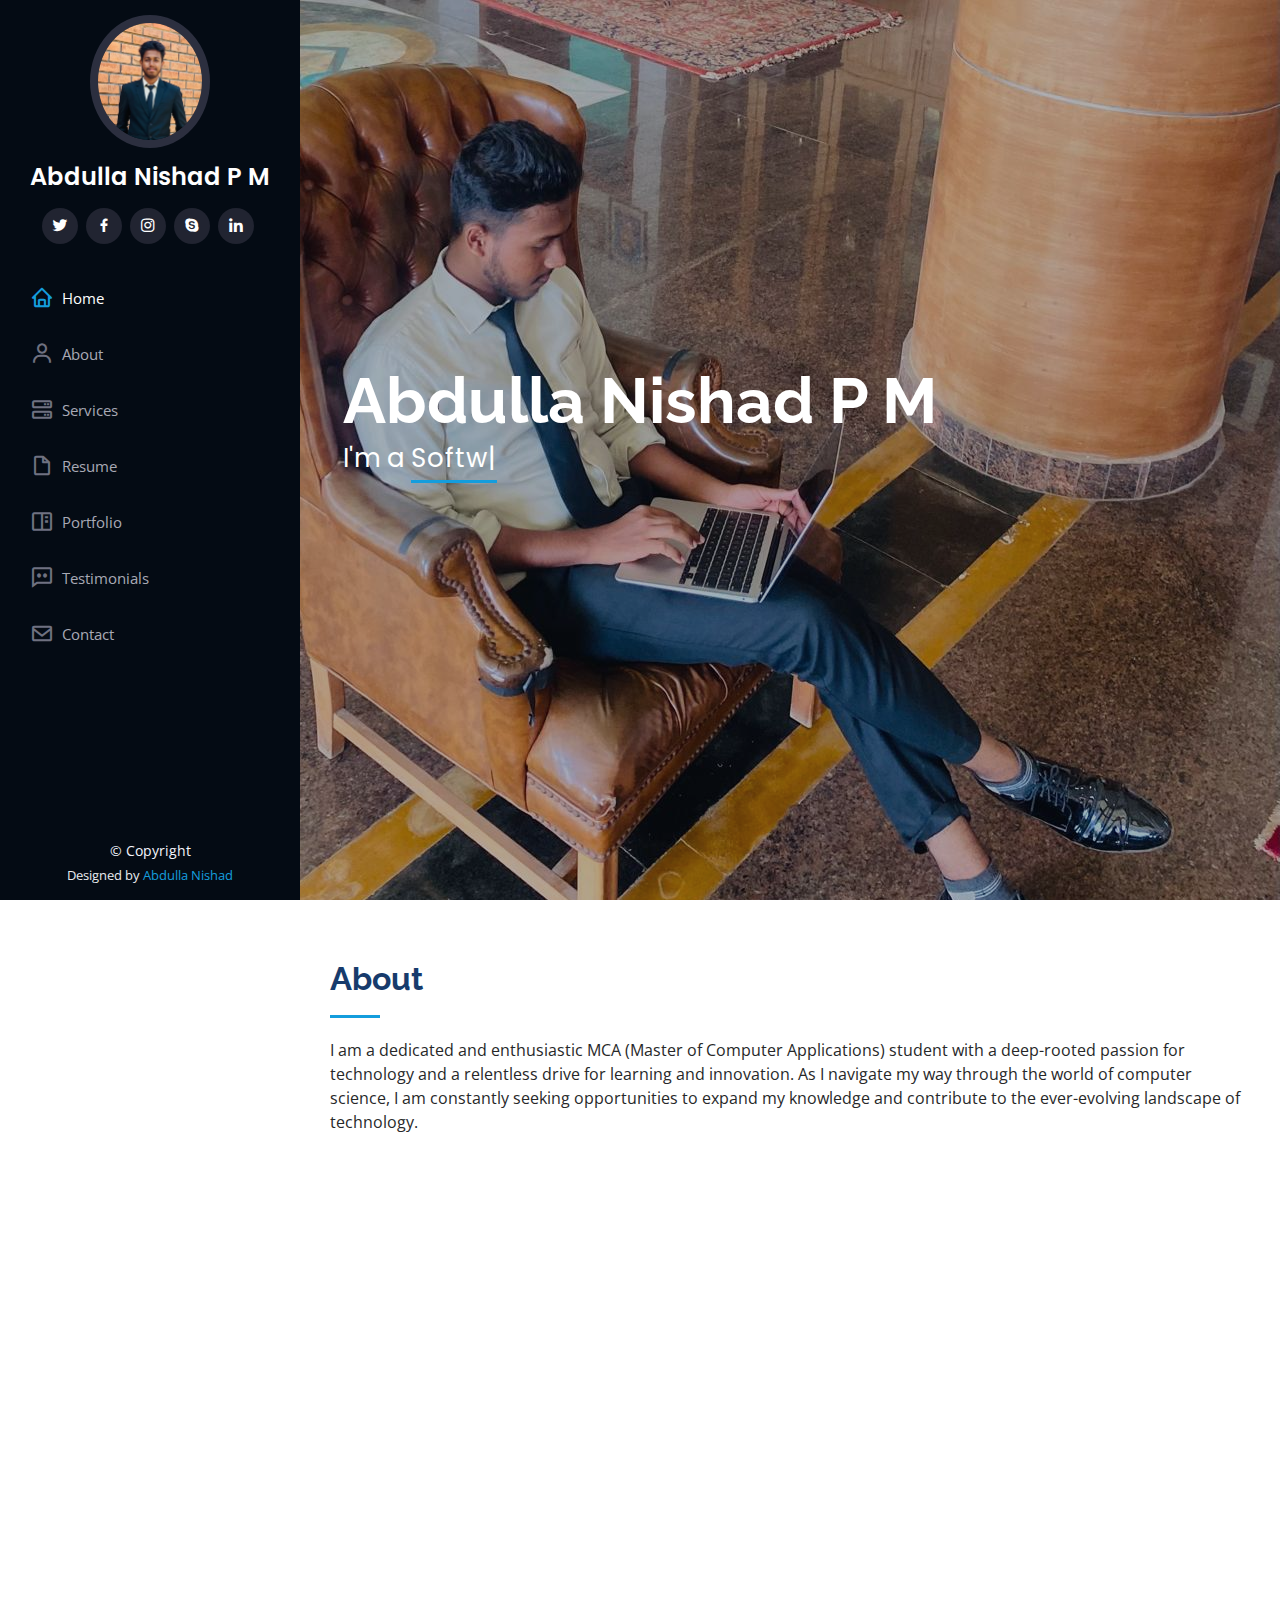
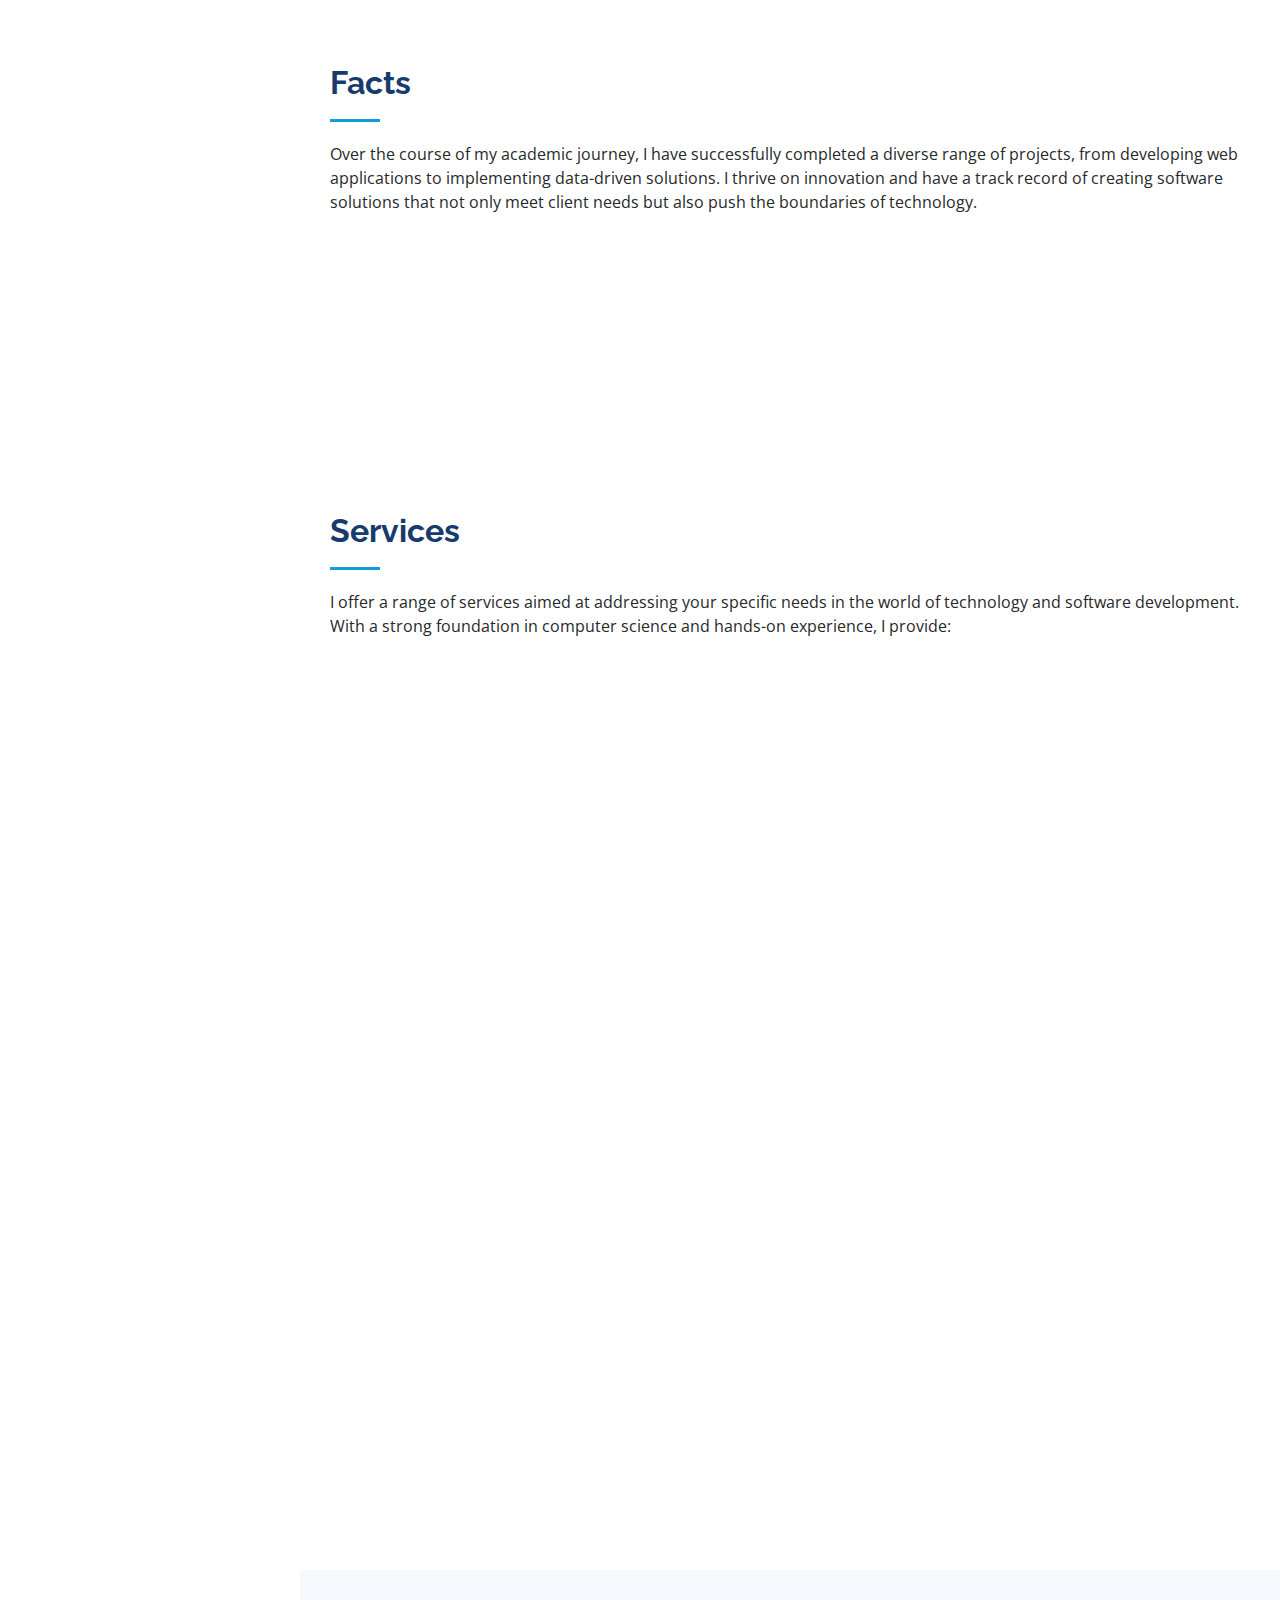
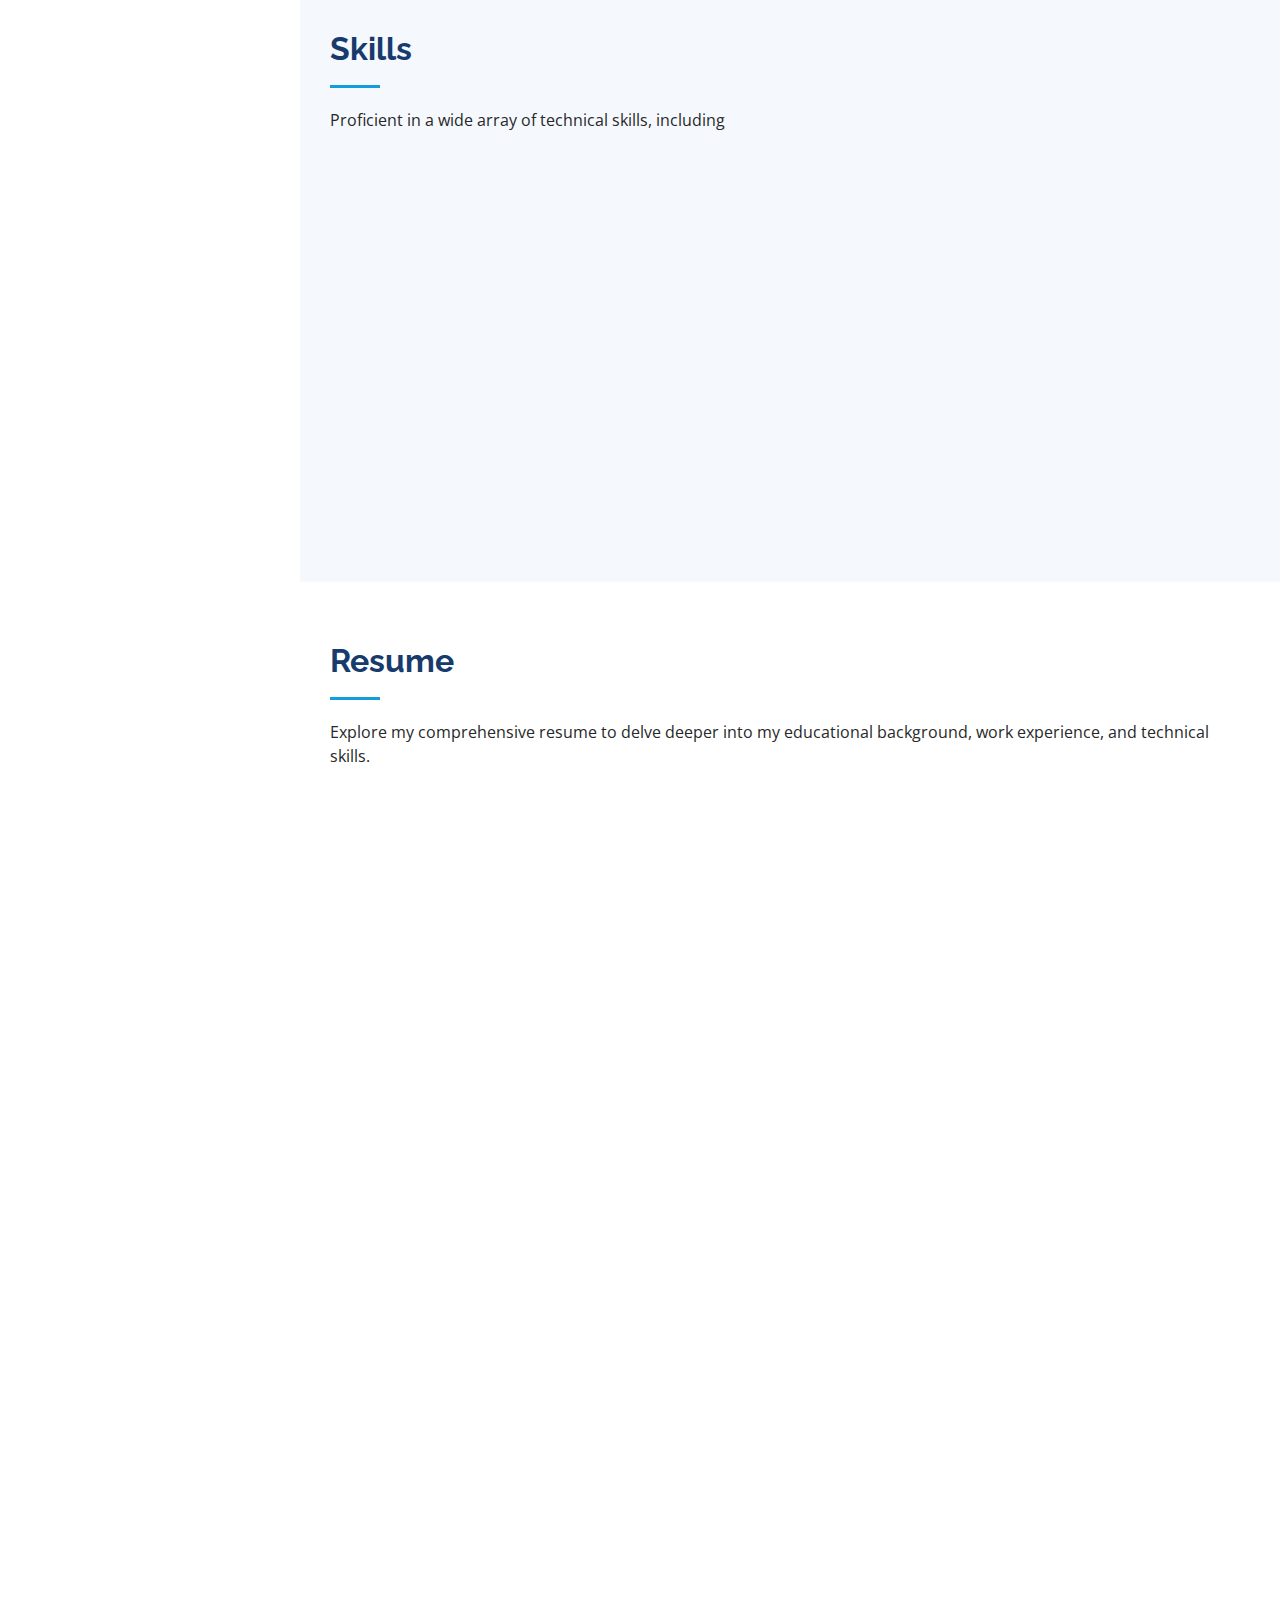
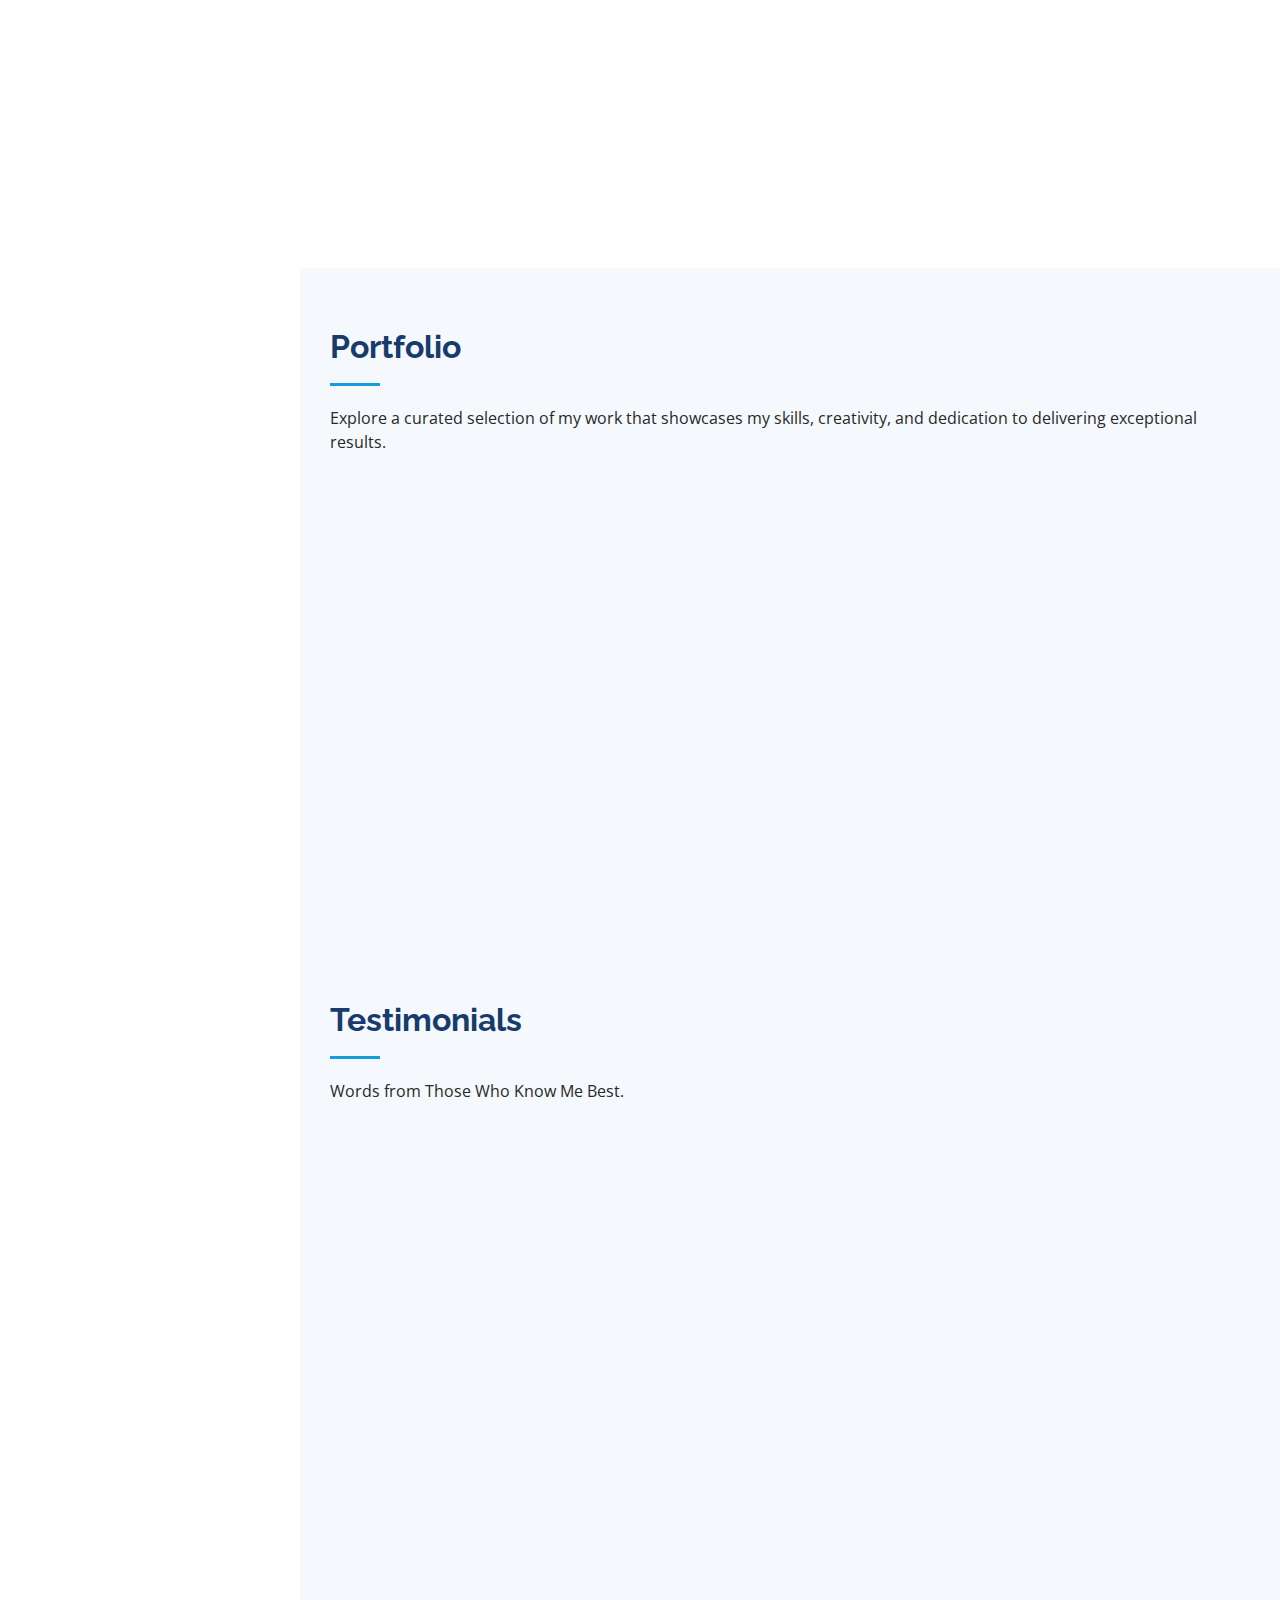
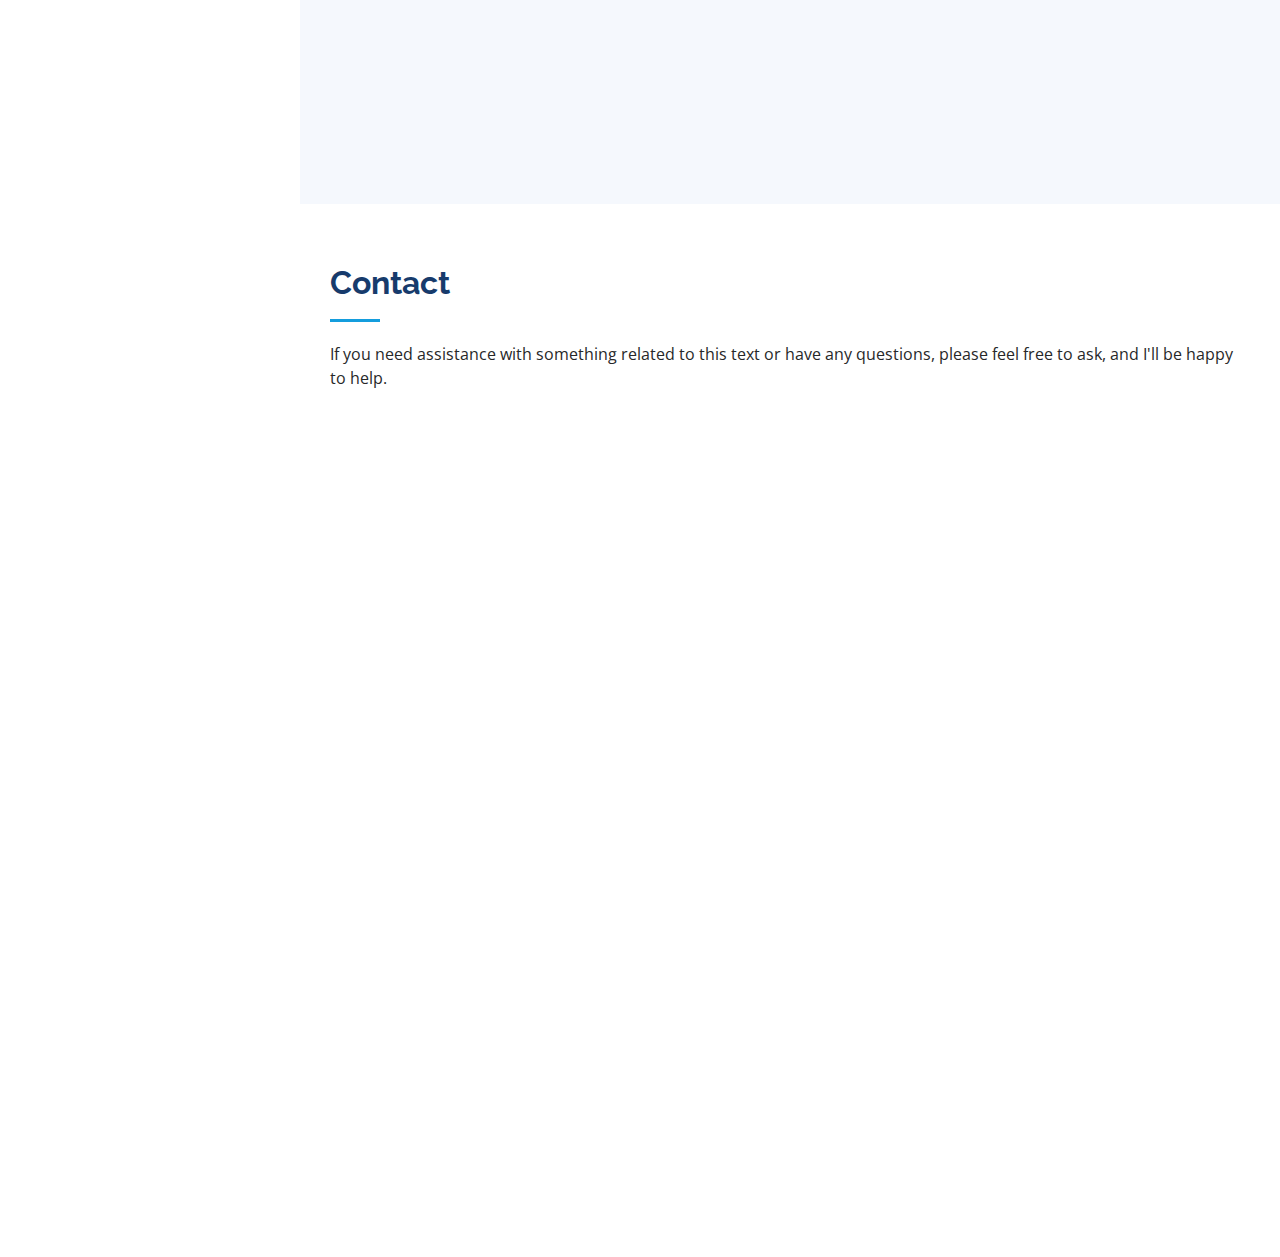
<file: index.html>
<!DOCTYPE html>
<html lang="en">

<head>
  <meta charset="utf-8">
  <meta content="width=device-width, initial-scale=1.0" name="viewport">

  <title>iPortfolio  Index</title>
  <meta content="" name="description">
  <meta content="" name="keywords">

  <!-- Favicons -->
  <link href="assets/img/favicon.png" rel="icon">
  <link href="assets/img/apple-touch-icon.png" rel="apple-touch-icon">

  <!-- Google Fonts -->
  <link href="https://fonts.googleapis.com/css?family=Open+Sans:300,300i,400,400i,600,600i,700,700i|Raleway:300,300i,400,400i,500,500i,600,600i,700,700i|Poppins:300,300i,400,400i,500,500i,600,600i,700,700i" rel="stylesheet">

  <!-- Vendor CSS Files -->
  <link href="assets/vendor/aos/aos.css" rel="stylesheet">
  <link href="assets/vendor/bootstrap/css/bootstrap.min.css" rel="stylesheet">
  <link href="assets/vendor/bootstrap-icons/bootstrap-icons.css" rel="stylesheet">
  <link href="assets/vendor/boxicons/css/boxicons.min.css" rel="stylesheet">
  <link href="assets/vendor/glightbox/css/glightbox.min.css" rel="stylesheet">
  <link href="assets/vendor/swiper/swiper-bundle.min.css" rel="stylesheet">

  <!-- Template Main CSS File -->
  <link href="assets/css/style.css" rel="stylesheet">


</head>

<body>

  <!-- ======= Mobile nav toggle button ======= -->
  <i class="bi bi-list mobile-nav-toggle d-xl-none"></i>

  <!-- ======= Header ======= -->
  <header id="header">
    <div class="d-flex flex-column">

      <div class="profile">
        <img src="assets/img/profile-img1.jpeg" alt="" class="img-fluid rounded-circle">
        <h1 class="text-light"><a href="index.html">Abdulla Nishad P M</a></h1>
        <div class="social-links mt-3 text-center">
          <a href="https://twitter.com/NishadAbdul1" class="twitter"><i class="bx bxl-twitter"></i></a>
          <a href="#" class="facebook"><i class="bx bxl-facebook"></i></a>
          <a href="#" class="instagram"><i class="bx bxl-instagram"></i></a>
          <a href="#" class="google-plus"><i class="bx bxl-skype"></i></a>
          <a href="https://linkedin.com/in/abdulla-n-06223a157" class="linkedin"><i class="bx bxl-linkedin"></i></a>
        </div>
      </div>

      <nav id="navbar" class="nav-menu navbar">
        <ul>
          <li><a href="#hero" class="nav-link scrollto active"><i class="bx bx-home"></i> <span>Home</span></a></li>
          <li><a href="#about" class="nav-link scrollto"><i class="bx bx-user"></i> <span>About</span></a></li>
          <li><a href="#services" class="nav-link scrollto"><i class="bx bx-server"></i> <span>Services</span></a></li>
          <li><a href="#resume" class="nav-link scrollto"><i class="bx bx-file-blank"></i> <span>Resume</span></a></li>
          <li><a href="#portfolio" class="nav-link scrollto"><i class="bx bx-book-content"></i> <span>Portfolio</span></a></li>
          <li><a href="#testimonials" class="nav-link scrollto"><i class="bx bx-comment-dots"></i> <span>Testimonials</span></a></li>
          <li><a href="#contact" class="nav-link scrollto"><i class="bx bx-envelope"></i> <span>Contact</span></a></li>
        </ul>
      </nav><!-- .nav-menu -->
    </div>
  </header><!-- End Header -->

  <!-- ======= Hero Section ======= -->
  <section id="hero" class="d-flex flex-column justify-content-center align-items-center">
    <div class="hero-container" data-aos="fade-in">
      <h1>Abdulla Nishad P M</h1>
      <p>I'm a <span class="typed" data-typed-items="Software Developer,MERN Stack Developer, Student, Traveler"></span></p>
    </div>
  </section><!-- End Hero -->

  <main id="main">

    <!-- ======= About Section ======= -->
    <section id="about" class="about">
      <div class="container">

        <div class="section-title">
          <h2>About</h2>
          <p>I am a dedicated and enthusiastic MCA (Master of Computer Applications) student with a deep-rooted passion for technology and a relentless drive for learning and innovation. As I navigate my way through the world of computer science, I am constantly seeking opportunities to expand my knowledge and contribute to the ever-evolving landscape of technology.</p>
        </div>

        <div class="row">
          <div class="col-lg-4" data-aos="fade-right">
            <img src="assets/img/profile-img1.jpeg" class="img-fluid" alt="">
          </div>
          <div class="col-lg-8 pt-4 pt-lg-0 content" data-aos="fade-left">
            <h3>Prompt Engineer &amp; Software Developer.</h3>
            <p class="fst-italic">
              Crafting innovative solutions and pushing the boundaries of technology as an Engineer & Software Developer.
            </p>
            <div class="row">
              <div class="col-lg-6">
                <ul>
                  <li><i class="bi bi-chevron-right"></i> <strong>Age:</strong> <span>23</span></li>
                  <li><i class="bi bi-chevron-right"></i> <strong>Website:</strong> <a href="https://abdulnishad.github.io/">https://abdulnishad.github.io/</a></li>
                  
                  <li><i class="bi bi-chevron-right"></i> <strong>City:</strong> <span>Kasaragod,Kerala</span></li>
                </ul>
              </div>
              <div class="col-lg-6">
                <ul>
                  
                  <li><i class="bi bi-chevron-right"></i> <strong>Degree:</strong> <span>B.Sc in Computer Science </span></li>
                  <li><i class="bi bi-chevron-right"></i> <strong>Post-Graduation:</strong> <span>Master in Computer Application </span></li>
                  <li><i class="bi bi-chevron-right"></i> <strong>Email:</strong> <span>nishadabdulla1@gmail.com</span></li>
                 
                </ul>
              </div>
            </div>
            
            <p>
              I am driven by a passion for solving complex problems through software engineering and development. With a solid academic foundation in computer science and hands-on experience in various programming languages and technologies, I am equipped to tackle challenges and create innovative solutions.
            </p>
          </div>
        </div>

      </div>
    </section><!-- End About Section -->

    <!-- ======= Facts Section ======= -->
    <section id="facts" class="facts">
      <div class="container">

        <div class="section-title">
          <h2>Facts</h2>
          <p>Over the course of my academic journey, I have successfully completed a diverse range of projects, from developing web applications to implementing data-driven solutions.

         I thrive on innovation and have a track record of creating software solutions that not only meet client needs but also push the boundaries of technology.</div>

        <div class="row no-gutters">

          

          <div class="col-lg-3 col-md-6 d-md-flex align-items-md-stretch" data-aos="fade-up" data-aos-delay="100">
            <div class="count-box">
              <i class="bi bi-journal-richtext"></i>
              <span data-purecounter-start="0" data-purecounter-end="10" data-purecounter-duration="2" class="purecounter"></span>
              <p><strong>Projects</strong> using various languages </p>
              
            </div>
          </div>

        </div>

      </div>
    </section><!-- End Facts Section -->
  <!-- ======= Services Section ======= -->
  <section id="services" class="services">
    <div class="container">

      <div class="section-title">
        <h2>Services</h2>
        <p>I offer a range of services aimed at addressing your specific needs in the world of technology and software development. With a strong foundation in computer science and hands-on experience, I provide:</p>
      </div>

      <div class="row">
        <div class="col-lg-4 col-md-6 icon-box" data-aos="fade-up">
          <div class="icon"><i class="bi bi-briefcase"></i></div>
          <h4 class="title"><a href="">Software Development</a></h4>
          <p class="description">I specialize in crafting custom software solutions tailored to your unique needs. With expertise in various programming languages and technologies, I offer end-to-end software development services, ensuring robust, scalable, and efficient applications. Whether it's desktop software or specialized applications, I'm dedicated to delivering high-quality solutions that drive your vision forward.
          </p>
        </div>
        <div class="col-lg-4 col-md-6 icon-box" data-aos="fade-up" data-aos-delay="100">
          <div class="icon"><i class="bi bi-card-checklist"></i></div>
          <h4 class="title"><a href="">Web Development </a></h4>
          <p class="description">Elevate your online presence with my web development expertise. I create responsive and user-friendly websites that captivate your audience. From dynamic web applications to interactive landing pages, my focus is on delivering exceptional digital experiences that engage and convert.</p>
        </div>
        
        <div class="col-lg-4 col-md-6 icon-box" data-aos="fade-up" data-aos-delay="400">
          <div class="icon"><i class="bi bi-laptop"></i></div>
          <h4 class="title"><a href="">Frontend Development</a></h4>
          <p class="description">Bring your designs to life with my frontend development services. I specialize in creating visually appealing, responsive, and interactive websites using the latest technologies and frameworks. Whether you need a simple landing page or a complex web application, I'm dedicated to delivering high-quality frontend solutions that enhance user experience and engagement.</p>
      </div>
      <div class="col-lg-4 col-md-6 icon-box" data-aos="fade-up" data-aos-delay="500">
        <div class="icon"><i class="bi bi-server"></i></div>
        <h4 class="title"><a href="">Backend Development</a></h4>
        <p class="description">Empower your web and mobile applications with robust backend development. I offer expertise in server-side technologies, database management, and API development to ensure your applications are secure, scalable, and perform optimally. From RESTful APIs to complex server architectures, I'm dedicated to building backend systems that support your business needs.</p>
    </div>
        <div class="col-lg-4 col-md-6 icon-box" data-aos="fade-up" data-aos-delay="300">
          <div class="icon"><i class="bi bi-binoculars"></i></div>
          <h4 class="title"><a href="">Prompt Engineer</a></h4>
          <p class="description">My Prompt Engineer services encompass a wide range of technical expertise. I offer efficient problem-solving, code optimization, technical guidance, and innovative solutions to overcome complex challenges. With a focus on precision and promptness, I'm here to assist you in harnessing the full potential of technology for your projects, ensuring they run seamlessly and efficiently.</p>
        </div>
        <div class="col-lg-4 col-md-6 icon-box" data-aos="fade-up" data-aos-delay="200">
          <div class="icon"><i class="bi bi-bar-chart"></i></div>
          <h4 class="title"><a href="">Android Development </a></h4>
          <p class="description">Unlock the potential of the Android platform with my dedicated Android development services. I design and build intuitive and feature-rich mobile applications that cater to your specific goals. Whether it's an innovative app concept or enhancing an existing one, I'm committed to creating powerful, user-friendly Android solutions that stand out in the market.</p>
        </div>
        
        
      </div>

    </div>
  </section><!-- End Services Section -->
    <!-- ======= Skills Section ======= -->
    <section id="skills" class="skills section-bg">
      <div class="container">

        <div class="section-title">
          <h2>Skills</h2>
          <p>Proficient in a wide array of technical skills, including </p>
        </div>

        <div class="row skills-content">

          <div class="col-lg-6" data-aos="fade-up">

            <div class="progress">
              <span class="skill">C,C++<i class="val">100%</i></span>
              <div class="progress-bar-wrap">
                <div class="progress-bar" role="progressbar" aria-valuenow="100" aria-valuemin="0" aria-valuemax="100"></div>
              </div>
            </div>

            <div class="progress">
              <span class="skill">HTML <i class="val">90%</i></span>
              <div class="progress-bar-wrap">
                <div class="progress-bar" role="progressbar" aria-valuenow="90" aria-valuemin="0" aria-valuemax="100"></div>
              </div>
            </div>

            <div class="progress">
              <span class="skill">Java<i class="val">75%</i></span>
              <div class="progress-bar-wrap">
                <div class="progress-bar" role="progressbar" aria-valuenow="75" aria-valuemin="0" aria-valuemax="100"></div>
              </div>
            </div>
            <div class="progress">
              <span class="skill">Python <i class="val">90%</i></span>
              <div class="progress-bar-wrap">
                <div class="progress-bar" role="progressbar" aria-valuenow="90" aria-valuemin="0" aria-valuemax="100"></div>
              </div>
            </div>
            <div class="progress">
              <span class="skill">MySQL<i class="val">85%</i></span>
              <div class="progress-bar-wrap">
                <div class="progress-bar" role="progressbar" aria-valuenow="85" aria-valuemin="0" aria-valuemax="100"></div>
              </div>
            </div>
            <div class="progress">
              <span class="skill">Mongo DB<i class="val">85%</i></span>
              <div class="progress-bar-wrap">
                <div class="progress-bar" role="progressbar" aria-valuenow="85" aria-valuemin="0" aria-valuemax="100"></div>
              </div>
            </div>

          </div>

          <div class="col-lg-6" data-aos="fade-up" data-aos-delay="100">

            <div class="progress">
              <span class="skill">React Js <i class="val">80%</i></span>
              <div class="progress-bar-wrap">
                <div class="progress-bar" role="progressbar" aria-valuenow="80" aria-valuemin="0" aria-valuemax="100"></div>
              </div>
            </div>
            <div class="progress">
              <span class="skill">Node Js <i class="val">80%</i></span>
              <div class="progress-bar-wrap">
                <div class="progress-bar" role="progressbar" aria-valuenow="80" aria-valuemin="0" aria-valuemax="100"></div>
              </div>
            </div>
            <div class="progress">
              <span class="skill">Django <i class="val">90%</i></span>
              <div class="progress-bar-wrap">
                <div class="progress-bar" role="progressbar" aria-valuenow="90" aria-valuemin="0" aria-valuemax="100"></div>
              </div>
            </div>
            <div class="progress">
              <span class="skill">Android<i class="val">80%</i></span>
              <div class="progress-bar-wrap">
                <div class="progress-bar" role="progressbar" aria-valuenow="80" aria-valuemin="0" aria-valuemax="100"></div>
              </div>
            </div>

            <div class="progress">
              <span class="skill">C# <i class="val">55%</i></span>
              <div class="progress-bar-wrap">
                <div class="progress-bar" role="progressbar" aria-valuenow="55" aria-valuemin="0" aria-valuemax="100"></div>
              </div>
            </div>
            

          </div>

        </div>

      </div>
    </section><!-- End Skills Section -->

    <!-- ======= Resume Section ======= -->
    <section id="resume" class="resume">
      <div class="container">

        <div class="section-title">
          <h2>Resume</h2>
          <p>Explore my comprehensive resume to delve deeper into my educational background, work experience, and technical skills.</p>
        </div>

        <div class="row">
          <div class="col-lg-6" data-aos="fade-up">
            <h3 class="resume-title">Summary</h3>
            <div class="resume-item pb-0">
              <h4>Abdulla Nishad P M</h4>
              <p><em>As a diligent and forward-thinking MCA (Master of Computer Applications) student, I am on a quest to expand my knowledge and skills in the realm of computer science. With a relentless pursuit of excellence, I am dedicated to mastering complex concepts, exploring emerging technologies, and applying my expertise to real-world challenges. I am committed to making a meaningful impact in the field of technology as I progress through my academic journey.</em></p>
              <ul>
                <li>Rahmath Nagar,Mogral P.O,Kasaragod,Kerala,India</li>
              
                <li>nishadabdulla1@gmail.com</li>
              </ul>
            </div>

            <h3 class="resume-title">Education</h3>
            <div class="resume-item">
              <h4>Master of Computer Applications</h4>
              <h5>2022 - 2024</h5>
              <p><em>St Aloysius Institute of Management & Information Technology,
                Beeri, Kotekar, Mangaluru – 575 022</em></p>
              </div>
            <div class="resume-item">
              <h4>Bachelor in Computer Science </h4>
              <h5>2018 - 2021</h5>
              <p><em>Saadiya Arts and Science College,Koliyadukkam Perumbala, Kadappallam, Kerala 671317</em></p>
              
            </div>
          </div>
          <div class="col-lg-6" data-aos="fade-up" data-aos-delay="100">
            <h3 class="resume-title">Professional Experience</h3>
            
            <div class="resume-item">
              <h4>Cashier & Sales</h4>
              <h5>Nov 2021 - Nov 2022</h5>
              <p><em> Carryfresh Hypermarket , Kasaragod </em></p>
              <ul>
                <li>Collaborated effectively with team members to ensure a positive work environment and smooth operations.
                </li>
                <li>Managed cash registers, processed payments, and maintained accurate records of financial transactions.</li>
                <li>Provided exceptional customer service by addressing inquiries, resolving issues, and ensuring a positive shopping experience for customers.</li>
                
                 </ul>
              
            </div>
            <div class="resume-item">
              <h4>MERN Stack Developer Intern</h4>
           
              <h5>Mar 2024 - Present</h5>
              <p><em>Zieers Systems Pvt Ltd , Bangalore</em></p>
              <ul>
                  <li>Developed and maintained web applications using MongoDB, Express.js, React, and Node.js.</li>
                  <li>Collaborated with the development team to design and implement RESTful APIs.</li>
                  <li>Assisted in the integration of front-end and back-end components, ensuring seamless data flow and user experience.</li>
                  <li>Participated in code reviews, contributing to the improvement of code quality and best practices.</li>
                  <li>Implemented responsive web design principles to ensure applications were mobile-friendly.</li>
                  <li>Worked closely with senior developers to troubleshoot and debug application issues.</li>
                  <li>Contributed to project documentation and user manuals.</li>
              </ul>
          </div>
            
          </div>
        </div>

      </div>
    </section><!-- End Resume Section -->

    <!-- ======= Portfolio Section ======= -->
    <section id="portfolio" class="portfolio section-bg">
      <div class="container">

        <div class="section-title">
          <h2>Portfolio</h2>
          <p>Explore a curated selection of my work that showcases my skills, creativity, and dedication to delivering exceptional results.</p>
        </div>

        <div class="row" data-aos="fade-up">
          <div class="col-lg-12 d-flex justify-content-center">
            <ul id="portfolio-flters">
              <li data-filter="*" class="filter-active">All</li>
              <li data-filter=".filter-app">App</li>
              
              <li data-filter=".filter-web">Web</li>
            </ul>
          </div>
        </div>

        <div class="row portfolio-container" data-aos="fade-up" data-aos-delay="100">

          <div class="col-lg-4 col-md-6 portfolio-item filter-app">
            <div class="portfolio-wrap">
              <img src="assets/img/portfolio/portfolio-1.png" class="img-fluid" alt="">
              <div class="portfolio-links">
                <a href="assets/img/portfolio/portfolio-1.png" data-gallery="portfolioGallery" class="portfolio-lightbox" title="App 1"><i class="bx bx-plus"></i></a>
                <a href="portfolio-details.html" title="More Details"><i class="bx bx-link"></i></a>
              </div>
            </div>
          </div>

          <div class="col-lg-4 col-md-6 portfolio-item filter-web">
            <div class="portfolio-wrap">
              <img src="assets/img/portfolio/cflogo.png" class="img-fluid" alt="">
              <div class="portfolio-links">
                <a href="assets/img/portfolio/cflogo.png" data-gallery="portfolioGallery" class="portfolio-lightbox" title="Web 3"><i class="bx bx-plus"></i></a>
                <a href="https://ecarryfresh.pythonanywhere.com/" title="Website"><i class="bx bx-link"></i></a>
                <a href="portfolio-details2.html" title="More Details "><i class="bi bi-info-circle"></i></a>
              </div>
            </div>
          </div>

       

          <div class="col-lg-4 col-md-6 portfolio-item filter-card">
            <div class="portfolio-wrap">
              <img src="assets/img/portfolio/portfolio-7.jpg" class="img-fluid" alt="">
              <div class="portfolio-links">
                <a href="assets/img/portfolio/portfolio-7.jpg" data-gallery="portfolioGallery" class="portfolio-lightbox" title="Card 1"><i class="bx bx-plus"></i></a>
                <a href="portfolio-details.html" title="More Details"><i class="bx bx-link"></i></a>
              </div>
            </div>
          </div>

         
        </div>

      </div>
    </section><!-- End Portfolio Section -->

    

    <!-- ======= Testimonials Section ======= -->
    <section id="testimonials" class="testimonials section-bg">
      <div class="container">

        <div class="section-title">
          <h2>Testimonials</h2>
          <p>Words from Those Who Know Me Best.</p>
        </div>

        <div class="testimonials-slider swiper" data-aos="fade-up" data-aos-delay="100">
          <div class="swiper-wrapper">

            <div class="swiper-slide">
              <div class="testimonial-item" data-aos="fade-up">
                <p>
                  <i class="bx bxs-quote-alt-left quote-icon-left"></i>
                  Nishad is a standout student who consistently exhibits a deep understanding of computer science concepts. His dedication to their studies and their ability to grasp complex theories is truly remarkable. His approach every project with enthusiasm and a keen eye for detail. I have no doubt that Nishad has a bright future in the world of technology.
                  <i class="bx bxs-quote-alt-right quote-icon-right"></i>
                </p>
                <img src="assets/img/testimonials/iconpr.jpg" class="testimonial-img" alt="">
                <h3>Dr.Aravind</h3>
                <h4>Teacher &amp; Mentor</h4>
              </div>
            </div><!-- End testimonial item -->

            <div class="swiper-slide">
              <div class="testimonial-item" data-aos="fade-up" data-aos-delay="100">
                <p>
                  <i class="bx bxs-quote-alt-left quote-icon-left"></i>
                  I've had the privilege of teaching Nishad for the duration of their MCA program, and it has been a pleasure to witness his growth as a computer science student. They excel not only in theoretical coursework but also in practical applications, often going above and beyond what is expected. Nishad is a diligent and motivated learner who is well-prepared to make significant contributions to the field.
                  <i class="bx bxs-quote-alt-right quote-icon-right"></i>
                </p>
                <img src="assets/img/testimonials/iconpr.jpg" class="testimonial-img" alt="">
                <h3>Dr.Hemalatha</h3>
                <h4>Teacher</h4>
              </div>
            </div><!-- End testimonial item -->

            <div class="swiper-slide">
              <div class="testimonial-item" data-aos="fade-up" data-aos-delay="200">
                <p>
                  <i class="bx bxs-quote-alt-left quote-icon-left"></i>
                  During Nishad's 11-month tenure as a cashier and salesman at Carryfresh Hypermarket in Mogral, his performance was nothing short of exceptional. His dedication to providing excellent customer service and ensuring smooth transactions left a lasting impression. Nishad consistently handled challenging situations with professionalism and a friendly demeanor.
                  <i class="bx bxs-quote-alt-right quote-icon-right"></i>
                </p>
                <img src="assets/img/testimonials/iconpr.jpg" class="testimonial-img" alt="">
                <h3>Abdul Razak</h3>
                <h4>CarryFresh M.D</h4>
              </div>
            </div><!-- End testimonial item -->
            <div class="swiper-slide">
              <div class="testimonial-item" data-aos="fade-up" data-aos-delay="200">
                  <p>
                      <i class="bx bxs-quote-alt-left quote-icon-left"></i>
                      Nishad has been an excellent addition to our team at Zieers Systems Pvt Ltd. As an intern, he has shown exceptional skill and dedication to his work. His ability to quickly adapt to new challenges and provide innovative solutions has been invaluable. I am confident that Nishad will continue to excel and make meaningful contributions to any team he joins.
                      <i class="bx bxs-quote-alt-right quote-icon-right"></i>
                  </p>
                  <img src="assets/img/testimonials/iconpr.jpg" class="testimonial-img" alt="">
                  <h3>Rakesh</h3>
                  <h4>Director, Zieers Systems Pvt Ltd</h4>
              </div>
          </div><!-- End testimonial item -->
           


          </div>
          <div class="swiper-pagination"></div>
        </div>

      </div>
    </section><!-- End Testimonials Section -->

    <!-- ======= Contact Section ======= -->
    <section id="contact" class="contact">
      <div class="container">

        <div class="section-title">
          <h2>Contact</h2>
          <p>If you need assistance with something related to this text or have any questions, please feel free to ask, and I'll be happy to help.
          </p>
        </div>

        <div class="row" data-aos="fade-in">

          <div class="col-lg-5 d-flex align-items-stretch">
            <div class="info">
              <div class="address">
                <i class="bi bi-geo-alt"></i>
                <h4>Location:</h4>
                <p>Rahmath Nagar,Mogral P.O,Kasaragod,Kerala,India</p>
              </div>

              <div class="email">
                <i class="bi bi-envelope"></i>
                <h4>Email:</h4>
                <p>nishadabdulla1@gmail.com</p>
              </div>

        

              <iframe src="https://www.google.com/maps/embed?pb=!1m17!1m12!1m3!1d31154.097554199932!2d74.95189789999999!3d12.564955300000001!2m3!1f0!2f0!3f0!3m2!1i1024!2i768!4f13.1!3m2!1m1!2zMTLCsDM0JzIxLjEiTiA3NMKwNTcnMjAuNyJF!5e0!3m2!1sen!2sin!4v1695320413764!5m2!1sen!2sin" width="600" height="450" style="border:0;" allowfullscreen="" loading="lazy" referrerpolicy="no-referrer-when-downgrade"></iframe>
            </div>

          </div>

          <div class="col-lg-7 mt-5 mt-lg-0 d-flex align-items-stretch">
            <form action="#" method="post" role="form" class="php-email-form">
              <div class="row">
                <div class="form-group col-md-6">
                  <label for="name">Your Name</label>
                  <input type="text" name="name" class="form-control" id="name" required>
                </div>
                <div class="form-group col-md-6">
                  <label for="name">Your Email</label>
                  <input type="email" class="form-control" name="email" id="email" required>
                </div>
              </div>
              <div class="form-group">
                <label for="name">Subject</label>
                <input type="text" class="form-control" name="subject" id="subject" required>
              </div>
              <div class="form-group">
                <label for="name">Message</label>
                <textarea class="form-control" name="message" rows="10" required></textarea>
              </div>
              <div class="my-3">
                <div class="loading">Loading</div>
                <div class="error-message"></div>
                <div class="sent-message">Your message has been sent. Thank you!</div>
              </div>
              <div class="text-center"><button type="submit">Send Message</button></div>
            </form>
          </div>

        </div>

      </div>
    </section><!-- End Contact Section -->

  </main><!-- End #main -->
 <!-- ======= Footer ======= -->
 <footer id="footer">
  <div class="container">
    <div class="copyright">
      &copy; Copyright <strong><span></span></strong>
    </div>
    <div class="credits">

      Designed by <a href="#">Abdulla Nishad</a>
    </div>
  </div>
</footer><!-- End  Footer -->
  
  <a href="#" class="back-to-top d-flex align-items-center justify-content-center"><i class="bi bi-arrow-up-short"></i></a>

  <!-- Vendor JS Files -->
  <script src="assets/vendor/purecounter/purecounter_vanilla.js"></script>
  <script src="assets/vendor/aos/aos.js"></script>
  <script src="assets/vendor/bootstrap/js/bootstrap.bundle.min.js"></script>
  <script src="assets/vendor/glightbox/js/glightbox.min.js"></script>
  <script src="assets/vendor/isotope-layout/isotope.pkgd.min.js"></script>
  <script src="assets/vendor/swiper/swiper-bundle.min.js"></script>
  <script src="assets/vendor/typed.js/typed.umd.js"></script>
  <script src="assets/vendor/waypoints/noframework.waypoints.js"></script>
  <script src="assets/vendor/php-email-form/validate.js"></script>

  <!-- Template Main JS File -->
  <script src="assets/js/main.js"></script>

</body>

</html>
</file>
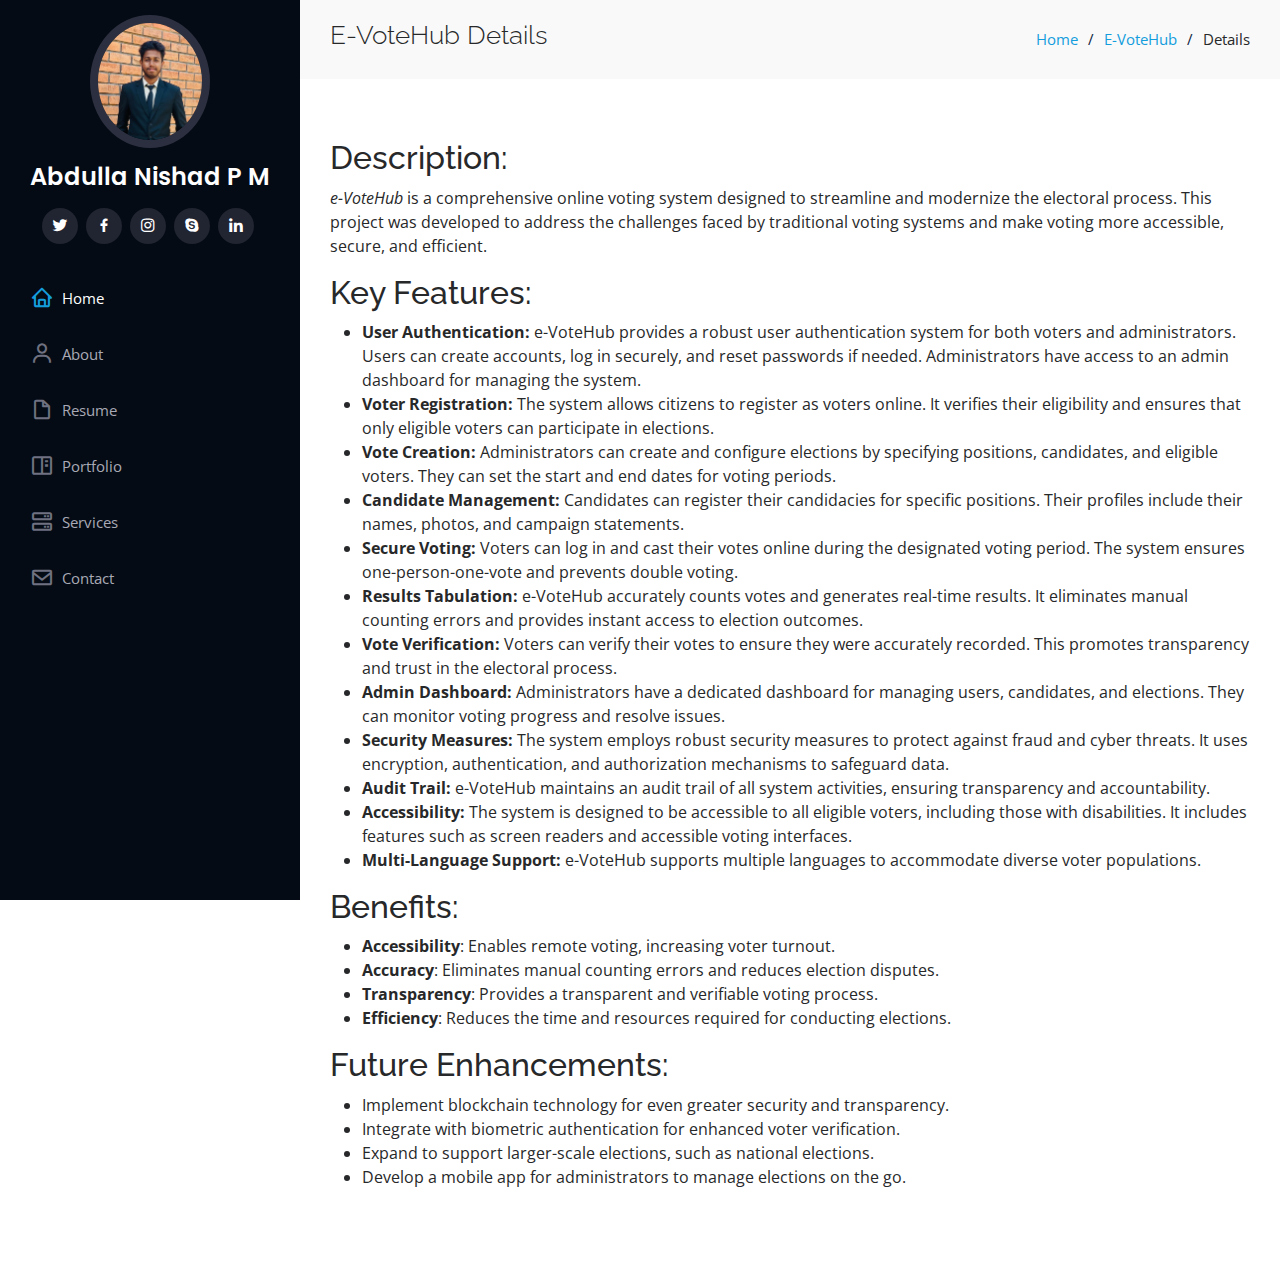
<file: evoteinner-page.html>
<!DOCTYPE html>
<html lang="en">

<head>
  <meta charset="utf-8">
  <meta content="width=device-width, initial-scale=1.0" name="viewport">

  <title>Inner Page - iPortfolio Bootstrap Template</title>
  <meta content="" name="description">
  <meta content="" name="keywords">

  <!-- Favicons -->
  <link href="assets/img/favicon.png" rel="icon">
  <link href="assets/img/apple-touch-icon.png" rel="apple-touch-icon">

  <!-- Google Fonts -->
  <link href="https://fonts.googleapis.com/css?family=Open+Sans:300,300i,400,400i,600,600i,700,700i|Raleway:300,300i,400,400i,500,500i,600,600i,700,700i|Poppins:300,300i,400,400i,500,500i,600,600i,700,700i" rel="stylesheet">

  <!-- Vendor CSS Files -->
  <link href="assets/vendor/aos/aos.css" rel="stylesheet">
  <link href="assets/vendor/bootstrap/css/bootstrap.min.css" rel="stylesheet">
  <link href="assets/vendor/bootstrap-icons/bootstrap-icons.css" rel="stylesheet">
  <link href="assets/vendor/boxicons/css/boxicons.min.css" rel="stylesheet">
  <link href="assets/vendor/glightbox/css/glightbox.min.css" rel="stylesheet">
  <link href="assets/vendor/swiper/swiper-bundle.min.css" rel="stylesheet">

  <!-- Template Main CSS File -->
  <link href="assets/css/style.css" rel="stylesheet">


</head>

<body>

  <!-- ======= Mobile nav toggle button ======= -->
  <i class="bi bi-list mobile-nav-toggle d-xl-none"></i>

  <!-- ======= Header ======= -->
  <header id="header">
    <div class="d-flex flex-column">

      <div class="profile">
        <img src="assets/img/profile-img1.jpeg" alt="" class="img-fluid rounded-circle">
        <h1 class="text-light"><a href="index.html">Abdulla Nishad P M</a></h1>
        <div class="social-links mt-3 text-center">
          <a href="https://twitter.com/NishadAbdul1" class="twitter"><i class="bx bxl-twitter"></i></a>
          <a href="#" class="facebook"><i class="bx bxl-facebook"></i></a>
          <a href="#" class="instagram"><i class="bx bxl-instagram"></i></a>
          <a href="#" class="google-plus"><i class="bx bxl-skype"></i></a>
          <a href="https://linkedin.com/in/abdulla-n-06223a157" class="linkedin"><i class="bx bxl-linkedin"></i></a>
        </div>
      </div>

      <nav id="navbar" class="nav-menu navbar">
        <ul>
          <li><a href="index.html" class="nav-link scrollto active"><i class="bx bx-home"></i> <span>Home</span></a></li>
          <li><a href="index.html#about" class="nav-link scrollto"><i class="bx bx-user"></i> <span>About</span></a></li>
          <li><a href="index.html#resume" class="nav-link scrollto"><i class="bx bx-file-blank"></i> <span>Resume</span></a></li>
          <li><a href="index.html#portfolio" class="nav-link scrollto"><i class="bx bx-book-content"></i> <span>Portfolio</span></a></li>
          <li><a href="index.html#services" class="nav-link scrollto"><i class="bx bx-server"></i> <span>Services</span></a></li>
          <li><a href="index.html#contact" class="nav-link scrollto"><i class="bx bx-envelope"></i> <span>Contact</span></a></li>
        </ul>
      </nav><!-- .nav-menu -->
    </div>
  </header><!-- End Header -->

  <main id="main">

    <!-- ======= Breadcrumbs ======= -->
    <section class="breadcrumbs">
      <div class="container">

        <div class="d-flex justify-content-between align-items-center">
          <h2>E-VoteHub Details</h2>
          <ol>
            <li><a href="index.html">Home</a></li>
            <li><a href="portfolio-details.html">E-VoteHub</a></li>
            <li>Details</li>
          </ol>
        </div>

      </div>
    </section><!-- End Breadcrumbs -->

    <section class="inner-page">
      <div class="container">
        <h2>Description:</h2>
    <p>
        <em>e-VoteHub</em> is a comprehensive online voting system designed to streamline and modernize the electoral
        process. This project was developed to address the challenges faced by traditional voting systems and make voting
        more accessible, secure, and efficient.
    </p>

    <h2>Key Features:</h2>
    <ul>
        <li><strong>User Authentication:</strong> e-VoteHub provides a robust user authentication system for both voters
            and administrators. Users can create accounts, log in securely, and reset passwords if needed. Administrators
            have access to an admin dashboard for managing the system.</li>
        <li><strong>Voter Registration:</strong> The system allows citizens to register as voters online. It verifies their
            eligibility and ensures that only eligible voters can participate in elections.</li>
        <li><strong>Vote Creation:</strong> Administrators can create and configure elections by specifying positions,
            candidates, and eligible voters. They can set the start and end dates for voting periods.</li>
        <li><strong>Candidate Management:</strong> Candidates can register their candidacies for specific positions. Their
            profiles include their names, photos, and campaign statements.</li>
        <li><strong>Secure Voting:</strong> Voters can log in and cast their votes online during the designated voting
            period. The system ensures one-person-one-vote and prevents double voting.</li>
        <li><strong>Results Tabulation:</strong> e-VoteHub accurately counts votes and generates real-time results. It
            eliminates manual counting errors and provides instant access to election outcomes.</li>
        <li><strong>Vote Verification:</strong> Voters can verify their votes to ensure they were accurately recorded.
            This promotes transparency and trust in the electoral process.</li>
        <li><strong>Admin Dashboard:</strong> Administrators have a dedicated dashboard for managing users, candidates, and
            elections. They can monitor voting progress and resolve issues.</li>
        <li><strong>Security Measures:</strong> The system employs robust security measures to protect against fraud and
            cyber threats. It uses encryption, authentication, and authorization mechanisms to safeguard data.</li>
        <li><strong>Audit Trail:</strong> e-VoteHub maintains an audit trail of all system activities, ensuring
            transparency and accountability.</li>
        <li><strong>Accessibility:</strong> The system is designed to be accessible to all eligible voters, including those
            with disabilities. It includes features such as screen readers and accessible voting interfaces.</li>
        <li><strong>Multi-Language Support:</strong> e-VoteHub supports multiple languages to accommodate diverse voter
            populations.</li>
    </ul>

    <h2>Benefits:</h2>
    <ul>
        <li><strong>Accessibility</strong>: Enables remote voting, increasing voter turnout.</li>
        <li><strong>Accuracy</strong>: Eliminates manual counting errors and reduces election disputes.</li>
        <li><strong>Transparency</strong>: Provides a transparent and verifiable voting process.</li>
        <li><strong>Efficiency</strong>: Reduces the time and resources required for conducting elections.</li>
        
    </ul>

    <h2>Future Enhancements:</h2>
    <ul>
        <li>Implement blockchain technology for even greater security and transparency.</li>
        <li>Integrate with biometric authentication for enhanced voter verification.</li>
        <li>Expand to support larger-scale elections, such as national elections.</li>
        <li>Develop a mobile app for administrators to manage elections on the go.</li>
    </ul>
      </div>
    </section>

  </main><!-- End #main -->

  

  <a href="#" class="back-to-top d-flex align-items-center justify-content-center"><i class="bi bi-arrow-up-short"></i></a>

  <!-- Vendor JS Files -->
  <script src="assets/vendor/purecounter/purecounter_vanilla.js"></script>
  <script src="assets/vendor/aos/aos.js"></script>
  <script src="assets/vendor/bootstrap/js/bootstrap.bundle.min.js"></script>
  <script src="assets/vendor/glightbox/js/glightbox.min.js"></script>
  <script src="assets/vendor/isotope-layout/isotope.pkgd.min.js"></script>
  <script src="assets/vendor/swiper/swiper-bundle.min.js"></script>
  <script src="assets/vendor/typed.js/typed.umd.js"></script>
  <script src="assets/vendor/waypoints/noframework.waypoints.js"></script>
  <script src="assets/vendor/php-email-form/validate.js"></script>

  <!-- Template Main JS File -->
  <script src="assets/js/main.js"></script>

</body>

</html>
</file>
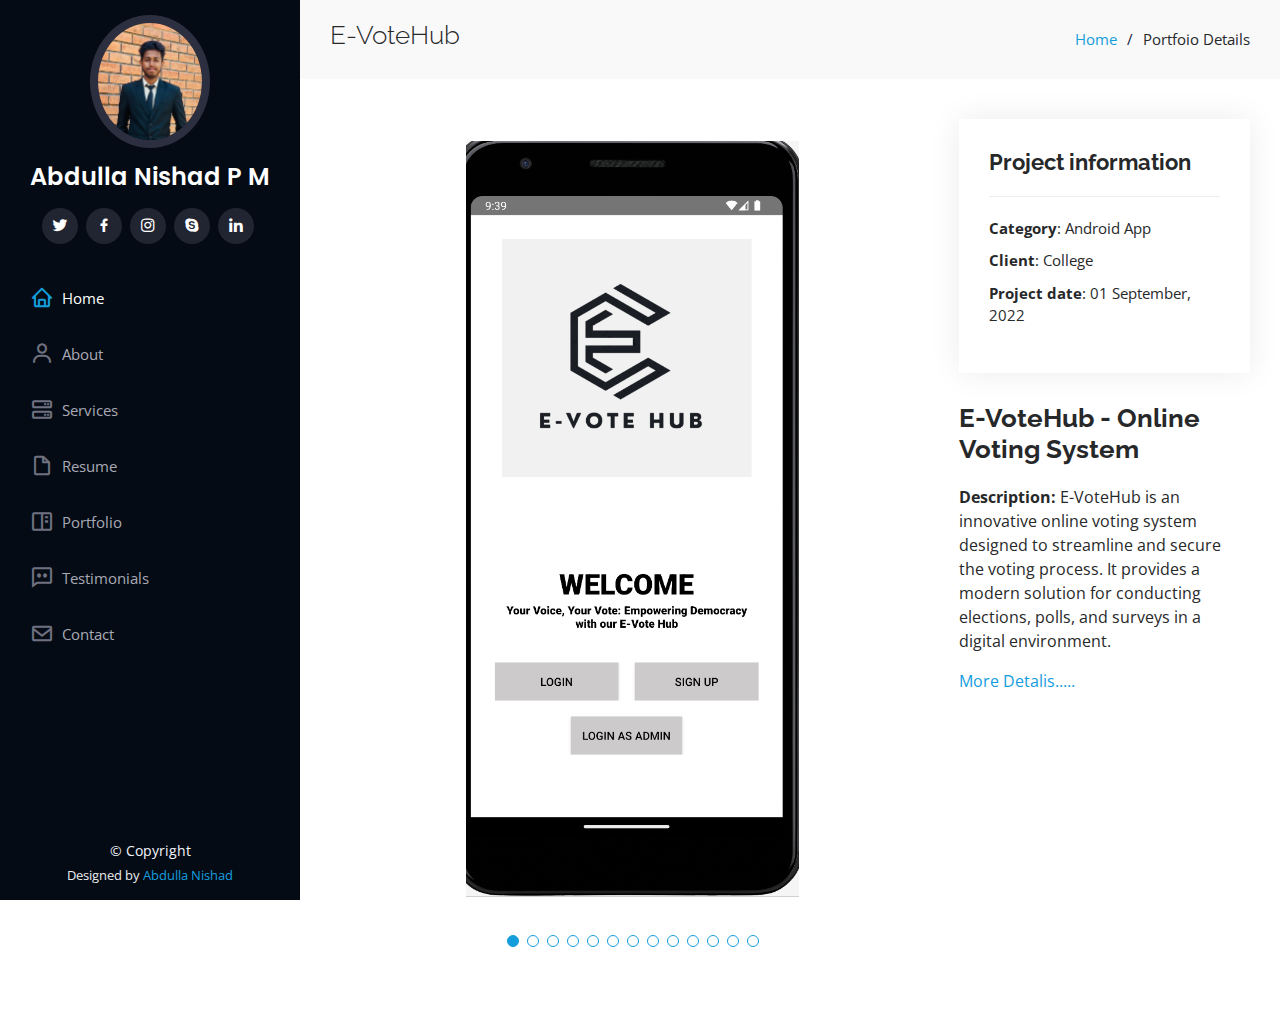
<file: portfolio-details.html>
<!DOCTYPE html>
<html lang="en">

<head>
  <meta charset="utf-8">
  <meta content="width=device-width, initial-scale=1.0" name="viewport">

  <title>Portfolio Details </title>
  <meta content="" name="description">
  <meta content="" name="keywords">

  <!-- Favicons -->
  <link href="assets/img/favicon.png" rel="icon">
  <link href="assets/img/apple-touch-icon.png" rel="apple-touch-icon">

  <!-- Google Fonts -->
  <link href="https://fonts.googleapis.com/css?family=Open+Sans:300,300i,400,400i,600,600i,700,700i|Raleway:300,300i,400,400i,500,500i,600,600i,700,700i|Poppins:300,300i,400,400i,500,500i,600,600i,700,700i" rel="stylesheet">

  <!-- Vendor CSS Files -->
  <link href="assets/vendor/aos/aos.css" rel="stylesheet">
  <link href="assets/vendor/bootstrap/css/bootstrap.min.css" rel="stylesheet">
  <link href="assets/vendor/bootstrap-icons/bootstrap-icons.css" rel="stylesheet">
  <link href="assets/vendor/boxicons/css/boxicons.min.css" rel="stylesheet">
  <link href="assets/vendor/glightbox/css/glightbox.min.css" rel="stylesheet">
  <link href="assets/vendor/swiper/swiper-bundle.min.css" rel="stylesheet">

  <!-- Template Main CSS File -->
  <link href="assets/css/style.css" rel="stylesheet">

  
</head>

<body>

  <!-- ======= Mobile nav toggle button ======= -->
  <i class="bi bi-list mobile-nav-toggle d-xl-none"></i>

  <!-- ======= Header ======= -->
  <header id="header">
    <div class="d-flex flex-column">

      <div class="profile">
        <img src="assets/img/profile-img1.jpeg" alt="" class="img-fluid rounded-circle">
        <h1 class="text-light"><a href="index.html">Abdulla Nishad P M</a></h1>
        <div class="social-links mt-3 text-center">
          <a href="https://twitter.com/NishadAbdul1" class="twitter"><i class="bx bxl-twitter"></i></a>
          <a href="#" class="facebook"><i class="bx bxl-facebook"></i></a>
          <a href="#" class="instagram"><i class="bx bxl-instagram"></i></a>
          <a href="#" class="google-plus"><i class="bx bxl-skype"></i></a>
          <a href="https://linkedin.com/in/abdulla-n-06223a157" class="linkedin"><i class="bx bxl-linkedin"></i></a>
        </div>
      </div>

      <nav id="navbar" class="nav-menu navbar">
        <ul>
          <li><a href="index.html" class="nav-link scrollto active"><i class="bx bx-home"></i> <span>Home</span></a></li>
          <li><a href="index.html#about" class="nav-link scrollto"><i class="bx bx-user"></i> <span>About</span></a></li>
          <li><a href="index.html#services" class="nav-link scrollto"><i class="bx bx-server"></i> <span>Services</span></a></li>
          <li><a href="index.html#resume" class="nav-link scrollto"><i class="bx bx-file-blank"></i> <span>Resume</span></a></li>
          <li><a href="index.html#portfolio" class="nav-link scrollto"><i class="bx bx-book-content"></i> <span>Portfolio</span></a></li>
          
          <li><a href="index.html#testimonials" class="nav-link scrollto"><i class="bx bx-comment-dots"></i> <span>Testimonials</span></a></li>
          
          <li><a href="index.html#contact" class="nav-link scrollto"><i class="bx bx-envelope"></i> <span>Contact</span></a></li>
        </ul>
      </nav><!-- .nav-menu -->
    </div>
  </header><!-- End Header -->

  <main id="main">

    <!-- ======= Breadcrumbs ======= -->
    <section id="breadcrumbs" class="breadcrumbs">
      <div class="container">

        <div class="d-flex justify-content-between align-items-center">
          <h2> E-VoteHub</h2>
          <ol>
            <li><a href="index.html">Home</a></li>
            <li>Portfoio Details</li>
          </ol>
        </div>

      </div>
    </section><!-- End Breadcrumbs -->

    <!-- ======= Portfolio Details Section ======= -->
    <section id="portfolio-details" class="portfolio-details">
      <div class="container">

        <div class="row gy-4">

          <div class="col-lg-8">
            <div class="portfolio-details-slider swiper">
              <div class="swiper-wrapper align-items-center ">

                <div class="swiper-slide ">
                  <img src="assets/img/portfolio/evote/1.png" alt="">
                </div>

                <div class="swiper-slide">
                  <img src="assets/img/portfolio/evote/2.png" alt="">
                </div>

                <div class="swiper-slide">
                  <img src="assets/img/portfolio/evote/3.png" alt="">
                </div>
                <div class="swiper-slide">
                  <img src="assets/img/portfolio/evote/4.png" alt="">
                </div>
                <div class="swiper-slide">
                  <img src="assets/img/portfolio/evote/5.png" alt="">
                </div>
                <div class="swiper-slide">
                  <img src="assets/img/portfolio/evote/6.png" alt="">
                </div>
                <div class="swiper-slide">
                  <img src="assets/img/portfolio/evote/7.png" alt="">
                </div>
                <div class="swiper-slide">
                  <img src="assets/img/portfolio/evote/8.png" alt="">
                </div>
                <div class="swiper-slide">
                  <img src="assets/img/portfolio/evote/9.png" alt="">
                </div>
                <div class="swiper-slide">
                  <img src="assets/img/portfolio/evote/10.png" alt="">
                </div>
                <div class="swiper-slide">
                  <img src="assets/img/portfolio/evote/11.png" alt="">
                </div>
                <div class="swiper-slide">
                  <img src="assets/img/portfolio/evote/12.png" alt="">
                </div>
                <div class="swiper-slide">
                  <img src="assets/img/portfolio/evote/13.png" alt="">
                </div>

              </div>
              <div class="swiper-pagination"></div>
            </div>
          </div>

          <div class="col-lg-4">
            <div class="portfolio-info">
              <h3>Project information</h3>
              <ul>
                <li><strong>Category</strong>: Android App</li>
                <li><strong>Client</strong>: College</li>
                <li><strong>Project date</strong>: 01 September, 2022</li>
                
              </ul>
            </div>
            <div class="portfolio-description">
              <h2>E-VoteHub - Online Voting System

              </h2>
              <p><strong>
                Description:</strong>
              E-VoteHub is an innovative online voting system designed to streamline and secure the voting process. It provides a modern solution for conducting elections, polls, and surveys in a digital environment. 
              
            </p>
            <a href="evoteinner-page.html">More Detalis.....</a>
            </div>
          </div>

        </div>

      </div>
    </section><!-- End Portfolio Details Section -->

  </main><!-- End #main -->

  <!-- ======= Footer ======= -->
  <footer id="footer">
    <div class="container">
      <div class="copyright">
        &copy; Copyright <strong><span></span></strong>
      </div>
      <div class="credits">

        Designed by <a href="#">Abdulla Nishad</a>
      </div>
    </div>
  </footer><!-- End  Footer -->

  <a href="#" class="back-to-top d-flex align-items-center justify-content-center"><i class="bi bi-arrow-up-short"></i></a>

  <!-- Vendor JS Files -->
  <script src="assets/vendor/purecounter/purecounter_vanilla.js"></script>
  <script src="assets/vendor/aos/aos.js"></script>
  <script src="assets/vendor/bootstrap/js/bootstrap.bundle.min.js"></script>
  <script src="assets/vendor/glightbox/js/glightbox.min.js"></script>
  <script src="assets/vendor/isotope-layout/isotope.pkgd.min.js"></script>
  <script src="assets/vendor/swiper/swiper-bundle.min.js"></script>
  <script src="assets/vendor/typed.js/typed.umd.js"></script>
  <script src="assets/vendor/waypoints/noframework.waypoints.js"></script>
  <script src="assets/vendor/php-email-form/validate.js"></script>

  <!-- Template Main JS File -->
  <script src="assets/js/main.js"></script>

</body>

</html>
</file>
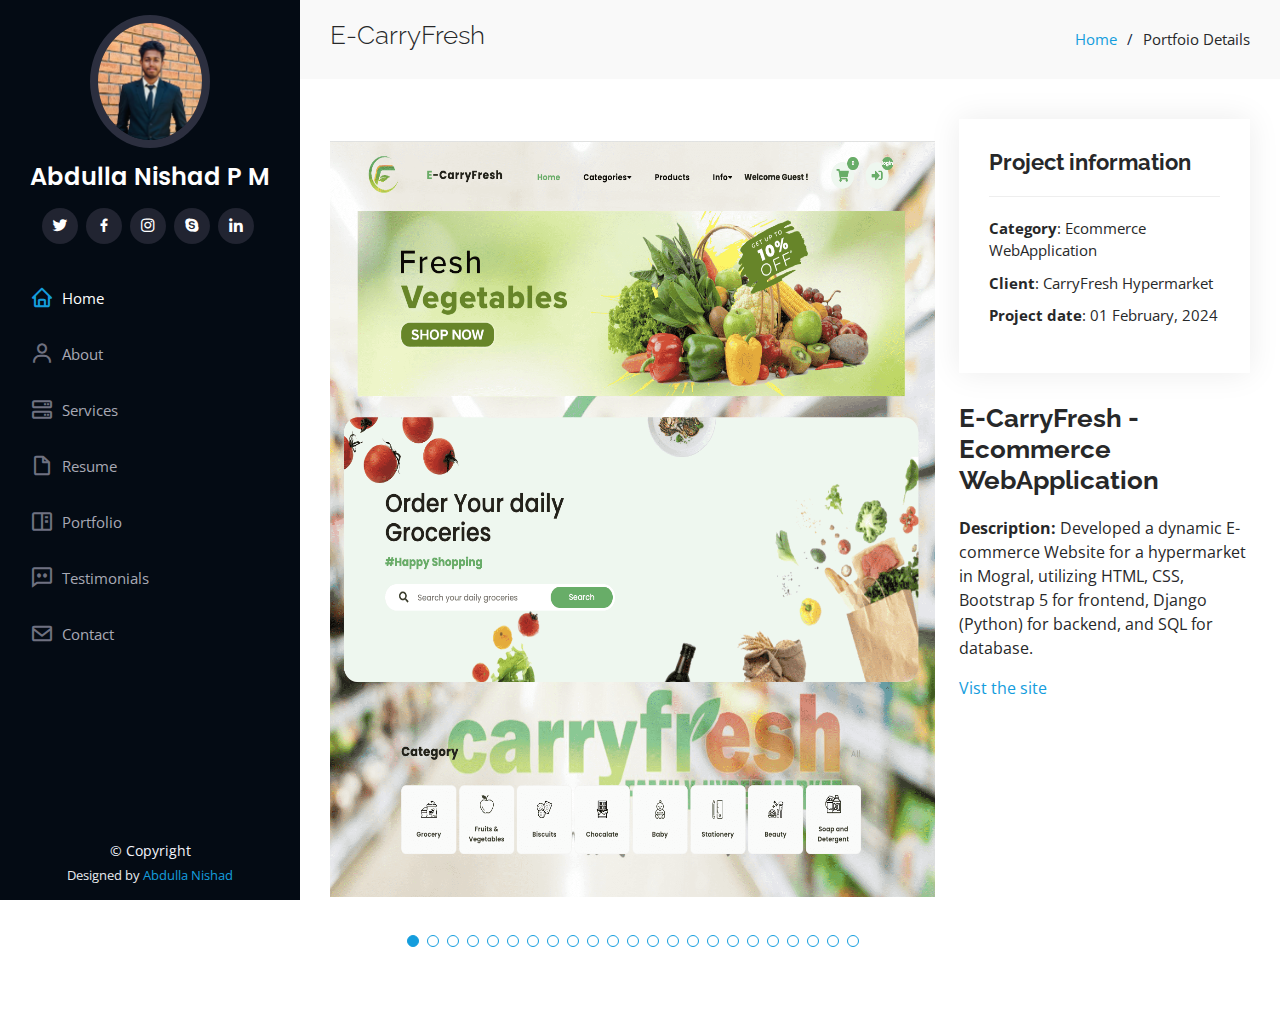
<file: portfolio-details2.html>
<!DOCTYPE html>
<html lang="en">

<head>
  <meta charset="utf-8">
  <meta content="width=device-width, initial-scale=1.0" name="viewport">

  <title>Portfolio Details </title>
  <meta content="" name="description">
  <meta content="" name="keywords">

  <!-- Favicons -->
  <link href="assets/img/favicon.png" rel="icon">
  <link href="assets/img/apple-touch-icon.png" rel="apple-touch-icon">

  <!-- Google Fonts -->
  <link href="https://fonts.googleapis.com/css?family=Open+Sans:300,300i,400,400i,600,600i,700,700i|Raleway:300,300i,400,400i,500,500i,600,600i,700,700i|Poppins:300,300i,400,400i,500,500i,600,600i,700,700i" rel="stylesheet">

  <!-- Vendor CSS Files -->
  <link href="assets/vendor/aos/aos.css" rel="stylesheet">
  <link href="assets/vendor/bootstrap/css/bootstrap.min.css" rel="stylesheet">
  <link href="assets/vendor/bootstrap-icons/bootstrap-icons.css" rel="stylesheet">
  <link href="assets/vendor/boxicons/css/boxicons.min.css" rel="stylesheet">
  <link href="assets/vendor/glightbox/css/glightbox.min.css" rel="stylesheet">
  <link href="assets/vendor/swiper/swiper-bundle.min.css" rel="stylesheet">

  <!-- Template Main CSS File -->
  <link href="assets/css/style.css" rel="stylesheet">

  
</head>

<body>

  <!-- ======= Mobile nav toggle button ======= -->
  <i class="bi bi-list mobile-nav-toggle d-xl-none"></i>

  <!-- ======= Header ======= -->
  <header id="header">
    <div class="d-flex flex-column">

      <div class="profile">
        <img src="assets/img/profile-img1.jpeg" alt="" class="img-fluid rounded-circle">
        <h1 class="text-light"><a href="index.html">Abdulla Nishad P M</a></h1>
        <div class="social-links mt-3 text-center">
          <a href="https://twitter.com/NishadAbdul1" class="twitter"><i class="bx bxl-twitter"></i></a>
          <a href="#" class="facebook"><i class="bx bxl-facebook"></i></a>
          <a href="#" class="instagram"><i class="bx bxl-instagram"></i></a>
          <a href="#" class="google-plus"><i class="bx bxl-skype"></i></a>
          <a href="https://linkedin.com/in/abdulla-n-06223a157" class="linkedin"><i class="bx bxl-linkedin"></i></a>
        </div>
      </div>

      <nav id="navbar" class="nav-menu navbar">
        <ul>
          <li><a href="index.html" class="nav-link scrollto active"><i class="bx bx-home"></i> <span>Home</span></a></li>
          <li><a href="index.html#about" class="nav-link scrollto"><i class="bx bx-user"></i> <span>About</span></a></li>
          <li><a href="index.html#services" class="nav-link scrollto"><i class="bx bx-server"></i> <span>Services</span></a></li>
          <li><a href="index.html#resume" class="nav-link scrollto"><i class="bx bx-file-blank"></i> <span>Resume</span></a></li>
          <li><a href="index.html#portfolio" class="nav-link scrollto"><i class="bx bx-book-content"></i> <span>Portfolio</span></a></li>
          <li><a href="index.html#testimonials" class="nav-link scrollto"><i class="bx bx-comment-dots"></i> <span>Testimonials</span></a></li>
          <li><a href="index.html#contact" class="nav-link scrollto"><i class="bx bx-envelope"></i> <span>Contact</span></a></li>
        </ul>
      </nav><!-- .nav-menu -->
    </div>
  </header><!-- End Header -->

  <main id="main">

    <!-- ======= Breadcrumbs ======= -->
    <section id="breadcrumbs" class="breadcrumbs">
      <div class="container">

        <div class="d-flex justify-content-between align-items-center">
          <h2> E-CarryFresh</h2>
          <ol>
            <li><a href="index.html">Home</a></li>
            <li>Portfoio Details</li>
          </ol>
        </div>

      </div>
    </section><!-- End Breadcrumbs -->

    <!-- ======= Portfolio Details Section ======= -->
    <section id="portfolio-details" class="portfolio-details">
      <div class="container">

        <div class="row gy-4">

          <div class="col-lg-8">
            <div class="portfolio-details-slider swiper">
              <div class="swiper-wrapper align-items-center">

                <div class="swiper-slide ">
                  <img src="assets/img/portfolio/carryfresh/1.png" alt="">
                </div>
                <div class="swiper-slide ">
                  <img src="assets/img/portfolio/carryfresh/1.5.png" alt="">
                </div>

                <div class="swiper-slide">
                  <img src="assets/img/portfolio/carryfresh/2.png" alt="">
                </div>

                <div class="swiper-slide">
                  <img src="assets/img/portfolio/carryfresh/3.png" alt="">
                </div>
                <div class="swiper-slide">
                  <img src="assets/img/portfolio/carryfresh/4.png" alt="">
                </div>
                <div class="swiper-slide">
                  <img src="assets/img/portfolio/carryfresh/5.png" alt="">
                </div>
                <div class="swiper-slide">
                  <img src="assets/img/portfolio/carryfresh/6.png" alt="">
                </div>
                <div class="swiper-slide">
                  <img src="assets/img/portfolio/carryfresh/7.png" alt="">
                </div>
                <div class="swiper-slide">
                  <img src="assets/img/portfolio/carryfresh/8.png" alt="">
                </div>
                <div class="swiper-slide">
                  <img src="assets/img/portfolio/carryfresh/9.png" alt="">
                </div>
                <div class="swiper-slide">
                  <img src="assets/img/portfolio/carryfresh/10.png" alt="">
                </div>
                <div class="swiper-slide">
                  <img src="assets/img/portfolio/carryfresh/11.png" alt="">
                </div>
                <div class="swiper-slide">
                  <img src="assets/img/portfolio/carryfresh/12.png" alt="">
                </div>
                <div class="swiper-slide">
                  <img src="assets/img/portfolio/carryfresh/13.png" alt="">
                </div>
                <div class="swiper-slide">
                  <img src="assets/img/portfolio/carryfresh/14.png" alt="">
                </div>
                <div class="swiper-slide">
                  <img src="assets/img/portfolio/carryfresh/15.png" alt="">
                </div>
                <div class="swiper-slide">
                  <img src="assets/img/portfolio/carryfresh/16.png" alt="">
                </div>
                <div class="swiper-slide">
                  <img src="assets/img/portfolio/carryfresh/17.png" alt="">
                </div>
                <div class="swiper-slide">
                  <img src="assets/img/portfolio/carryfresh/18.png" alt="">
                </div>
                <div class="swiper-slide">
                  <img src="assets/img/portfolio/carryfresh/19.png" alt="">
                </div>
                <div class="swiper-slide">
                  <img src="assets/img/portfolio/carryfresh/20.png" alt="">
                </div>
                <div class="swiper-slide">
                  <img src="assets/img/portfolio/carryfresh/21.png" alt="">
                </div>
                <div class="swiper-slide">
                  <img src="assets/img/portfolio/carryfresh/22.png" alt="">
                </div>

              </div>
              <div class="swiper-pagination"></div>
            </div>
          </div>

          <div class="col-lg-4">
            <div class="portfolio-info">
              <h3>Project information</h3>
              <ul>
                <li><strong>Category</strong>: Ecommerce WebApplication</li>
                <li><strong>Client</strong>: CarryFresh Hypermarket</li>
                <li><strong>Project date</strong>: 01 February, 2024</li>
                
              </ul>
            </div>
            <div class="portfolio-description">
              <h2>E-CarryFresh - Ecommerce WebApplication

              </h2>
              <p><strong>
                Description:</strong>
                Developed a dynamic E-commerce Website for a hypermarket in Mogral, utilizing HTML, CSS, Bootstrap 5 for frontend, Django (Python) for backend, and SQL for database.
            </p>
            <a href="https://ecarryfresh.pythonanywhere.com/">Vist the site</a>
            </div>
          </div>

        </div>

      </div>
    </section><!-- End Portfolio Details Section -->

  </main><!-- End #main -->

  <!-- ======= Footer ======= -->
  <footer id="footer">
    <div class="container">
      <div class="copyright">
        &copy; Copyright <strong><span></span></strong>
      </div>
      <div class="credits">

        Designed by <a href="#">Abdulla Nishad</a>
      </div>
    </div>
  </footer><!-- End  Footer -->

  <a href="#" class="back-to-top d-flex align-items-center justify-content-center"><i class="bi bi-arrow-up-short"></i></a>

  <!-- Vendor JS Files -->
  <script src="assets/vendor/purecounter/purecounter_vanilla.js"></script>
  <script src="assets/vendor/aos/aos.js"></script>
  <script src="assets/vendor/bootstrap/js/bootstrap.bundle.min.js"></script>
  <script src="assets/vendor/glightbox/js/glightbox.min.js"></script>
  <script src="assets/vendor/isotope-layout/isotope.pkgd.min.js"></script>
  <script src="assets/vendor/swiper/swiper-bundle.min.js"></script>
  <script src="assets/vendor/typed.js/typed.umd.js"></script>
  <script src="assets/vendor/waypoints/noframework.waypoints.js"></script>
  <script src="assets/vendor/php-email-form/validate.js"></script>

  <!-- Template Main JS File -->
  <script src="assets/js/main.js"></script>

</body>

</html>
</file>
<file: assets/css/style.css>
/**
* Template Name: iPortfolio
* Updated: Sep 18 2023 with Bootstrap v5.3.2
* Template URL: https://bootstrapmade.com/iportfolio-bootstrap-portfolio-websites-template/
* Author: BootstrapMade.com
* License: https://bootstrapmade.com/license/
*/

/*--------------------------------------------------------------
# General
--------------------------------------------------------------*/
body {
  font-family: "Open Sans", sans-serif;
  color: #272829;
}

a {
  color: #149ddd;
  text-decoration: none;
}

a:hover {
  color: #37b3ed;
  text-decoration: none;
}

h1,
h2,
h3,
h4,
h5,
h6 {
  font-family: "Raleway", sans-serif;
}

/*--------------------------------------------------------------
# Back to top button
--------------------------------------------------------------*/
.back-to-top {
  position: fixed;
  visibility: hidden;
  opacity: 0;
  right: 15px;
  bottom: 15px;
  z-index: 996;
  background: #149ddd;
  width: 40px;
  height: 40px;
  border-radius: 50px;
  transition: all 0.4s;
}

.back-to-top i {
  font-size: 28px;
  color: #fff;
  line-height: 0;
}

.back-to-top:hover {
  background: #2eafec;
  color: #fff;
}

.back-to-top.active {
  visibility: visible;
  opacity: 1;
}

/*--------------------------------------------------------------
# Header
--------------------------------------------------------------*/
#header {
  position: fixed;
  top: 0;
  left: 0;
  bottom: 0;
  width: 300px;
  transition: all ease-in-out 0.5s;
  z-index: 9997;
  transition: all 0.5s;
  padding: 0 15px;
  background: #040b14;
  overflow-y: auto;
}

#header .profile img {
  margin: 15px auto;
  display: block;
  width: 120px;
  border: 8px solid #2c2f3f;
}

#header .profile h1 {
  font-size: 24px;
  margin: 0;
  padding: 0;
  font-weight: 600;
  -moz-text-align-last: center;
  text-align-last: center;
  font-family: "Poppins", sans-serif;
}

#header .profile h1 a,
#header .profile h1 a:hover {
  color: #fff;
  text-decoration: none;
}

#header .profile .social-links a {
  font-size: 18px;
  display: inline-block;
  background: #212431;
  color: #fff;
  line-height: 1;
  padding: 8px 0;
  margin-right: 4px;
  border-radius: 50%;
  text-align: center;
  width: 36px;
  height: 36px;
  transition: 0.3s;
}

#header .profile .social-links a:hover {
  background: #149ddd;
  color: #fff;
  text-decoration: none;
}

#main {
  margin-left: 300px;
}

.container,
.container-fluid {
  padding-left: 30px;
  padding-right: 30px;
}

@media (max-width: 1199px) {
  #header {
    left: -300px;
  }

  #main {
    margin-left: 0;
  }

  .container,
  .container-fluid {
    padding-left: 12px;
    padding-right: 12px;
  }
}

/*--------------------------------------------------------------
# Navigation Menu
--------------------------------------------------------------*/
/* Desktop Navigation */
.nav-menu {
  padding: 30px 0 0 0;
}

.nav-menu * {
  margin: 0;
  padding: 0;
  list-style: none;
}

.nav-menu>ul>li {
  position: relative;
  white-space: nowrap;
}

.nav-menu a,
.nav-menu a:focus {
  display: flex;
  align-items: center;
  color: #a8a9b4;
  padding: 12px 15px;
  margin-bottom: 8px;
  transition: 0.3s;
  font-size: 15px;
}

.nav-menu a i,
.nav-menu a:focus i {
  font-size: 24px;
  padding-right: 8px;
  color: #6f7180;
}

.nav-menu a:hover,
.nav-menu .active,
.nav-menu .active:focus,
.nav-menu li:hover>a {
  text-decoration: none;
  color: #fff;
}

.nav-menu a:hover i,
.nav-menu .active i,
.nav-menu .active:focus i,
.nav-menu li:hover>a i {
  color: #149ddd;
}

/* Mobile Navigation */
.mobile-nav-toggle {
  position: fixed;
  right: 15px;
  top: 15px;
  z-index: 9998;
  border: 0;
  font-size: 24px;
  transition: all 0.4s;
  outline: none !important;
  background-color: #149ddd;
  color: #fff;
  width: 40px;
  height: 40px;
  display: inline-flex;
  align-items: center;
  justify-content: center;
  line-height: 0;
  border-radius: 50px;
  cursor: pointer;
}

.mobile-nav-active {
  overflow: hidden;
}

.mobile-nav-active #header {
  left: 0;
}

/*--------------------------------------------------------------
# Hero Section
--------------------------------------------------------------*/
#hero {
  width: 100%;
  height: 100vh;
  background: url("../img/big.jpeg") top center;
  background-size:auto;
}

#hero:before {
  content: "";
  background: rgba(5, 13, 24, 0.3);
  position: absolute;
  bottom: 0;
  top: 0;
  left: 0;
  right: 0;
  z-index: 1;
}

#hero .hero-container {
  position: relative;
  z-index: 2;
  min-width: 300px;
}

#hero h1 {
  margin: 0 0 10px 0;
  font-size: 64px;
  font-weight: 700;
  line-height: 56px;
  color: #fff;
}

#hero p {
  color: #fff;
  margin-bottom: 50px;
  font-size: 26px;
  font-family: "Poppins", sans-serif;
}

#hero p span {
  color: #fff;
  padding-bottom: 4px;
  letter-spacing: 1px;
  border-bottom: 3px solid #149ddd;
}

@media (min-width: 1024px) {
  #hero {
    background-attachment: fixed;
  }
}

@media (max-width: 768px) {
  #hero h1 {
    font-size: 28px;
    line-height: 36px;
  }

  #hero h2 {
    font-size: 18px;
    line-height: 24px;
    margin-bottom: 30px;
  }
}

/*--------------------------------------------------------------
# Sections General
--------------------------------------------------------------*/
section {
  padding: 60px 0;
  overflow: hidden;
}

.section-bg {
  background: #f5f8fd;
}

.section-title {
  padding-bottom: 30px;
}

.section-title h2 {
  font-size: 32px;
  font-weight: bold;
  margin-bottom: 20px;
  padding-bottom: 20px;
  position: relative;
  color: #173b6c;
}

.section-title h2::after {
  content: "";
  position: absolute;
  display: block;
  width: 50px;
  height: 3px;
  background: #149ddd;
  bottom: 0;
  left: 0;
}

.section-title p {
  margin-bottom: 0;
}

/*--------------------------------------------------------------
# About
--------------------------------------------------------------*/
.about .content h3 {
  font-weight: 700;
  font-size: 26px;
  color: #173b6c;
}

.about .content ul {
  list-style: none;
  padding: 0;
}

.about .content ul li {
  margin-bottom: 20px;
  display: flex;
  align-items: center;
}

.about .content ul strong {
  margin-right: 10px;
}

.about .content ul i {
  font-size: 16px;
  margin-right: 5px;
  color: #149ddd;
  line-height: 0;
}

.about .content p:last-child {
  margin-bottom: 0;
}

/*--------------------------------------------------------------
# Facts
--------------------------------------------------------------*/
.facts {
  padding-bottom: 30px;
}

.facts .count-box {
  padding: 30px;
  width: 100%;
}

.facts .count-box i {
  display: block;
  font-size: 44px;
  color: #149ddd;
  float: left;
  line-height: 0;
}

.facts .count-box span {
  font-size: 48px;
  line-height: 40px;
  display: block;
  font-weight: 700;
  color: #050d18;
  margin-left: 60px;
}

.facts .count-box p {
  padding: 15px 0 0 0;
  margin: 0 0 0 60px;
  font-family: "Raleway", sans-serif;
  font-size: 14px;
  color: #122f57;
}

.facts .count-box a {
  font-weight: 600;
  display: block;
  margin-top: 20px;
  color: #122f57;
  font-size: 15px;
  font-family: "Poppins", sans-serif;
  transition: ease-in-out 0.3s;
}

.facts .count-box a:hover {
  color: #1f5297;
}

/*--------------------------------------------------------------
# Akills
--------------------------------------------------------------*/
.skills .progress {
  height: 60px;
  display: block;
  background: none;
  border-radius: 0;
}

.skills .progress .skill {
  padding: 0;
  margin: 0 0 6px 0;
  text-transform: uppercase;
  display: block;
  font-weight: 600;
  font-family: "Poppins", sans-serif;
  color: #050d18;
}

.skills .progress .skill .val {
  float: right;
  font-style: normal;
}

.skills .progress-bar-wrap {
  background: #dce8f8;
  height: 10px;
}

.skills .progress-bar {
  width: 1px;
  height: 10px;
  transition: 0.9s;
  background-color: #149ddd;
}

/*--------------------------------------------------------------
# Resume
--------------------------------------------------------------*/
.resume .resume-title {
  font-size: 26px;
  font-weight: 700;
  margin-top: 20px;
  margin-bottom: 20px;
  color: #050d18;
}

.resume .resume-item {
  padding: 0 0 20px 20px;
  margin-top: -2px;
  border-left: 2px solid #1f5297;
  position: relative;
}

.resume .resume-item h4 {
  line-height: 18px;
  font-size: 18px;
  font-weight: 600;
  text-transform: uppercase;
  font-family: "Poppins", sans-serif;
  color: #050d18;
  margin-bottom: 10px;
}

.resume .resume-item h5 {
  font-size: 16px;
  background: #e4edf9;
  padding: 5px 15px;
  display: inline-block;
  font-weight: 600;
  margin-bottom: 10px;
}

.resume .resume-item ul {
  padding-left: 20px;
}

.resume .resume-item ul li {
  padding-bottom: 10px;
}

.resume .resume-item:last-child {
  padding-bottom: 0;
}

.resume .resume-item::before {
  content: "";
  position: absolute;
  width: 16px;
  height: 16px;
  border-radius: 50px;
  left: -9px;
  top: 0;
  background: #fff;
  border: 2px solid #1f5297;
}

/*--------------------------------------------------------------
# Portfolio
--------------------------------------------------------------*/
.portfolio .portfolio-item {
  margin-bottom: 30px;
}

.portfolio #portfolio-flters {
  padding: 0;
  margin: 0 auto 35px auto;
  list-style: none;
  text-align: center;
  background: #fff;
  border-radius: 50px;
  padding: 2px 15px;
}

.portfolio #portfolio-flters li {
  cursor: pointer;
  display: inline-block;
  padding: 10px 15px 8px 15px;
  font-size: 14px;
  font-weight: 600;
  line-height: 1;
  text-transform: uppercase;
  color: #272829;
  margin-bottom: 5px;
  transition: all 0.3s ease-in-out;
}

.portfolio #portfolio-flters li:hover,
.portfolio #portfolio-flters li.filter-active {
  color: #149ddd;
}

.portfolio #portfolio-flters li:last-child {
  margin-right: 0;
}

.portfolio .portfolio-wrap {
  transition: 0.3s;
  position: relative;
  overflow: hidden;
  z-index: 1;
}

.portfolio .portfolio-wrap::before {
  content: "";
  background: rgba(255, 255, 255, 0.5);
  position: absolute;
  left: 0;
  right: 0;
  top: 0;
  bottom: 0;
  transition: all ease-in-out 0.3s;
  z-index: 2;
  opacity: 0;
}

.portfolio .portfolio-wrap .portfolio-links {
  opacity: 1;
  left: 0;
  right: 0;
  bottom: -60px;
  z-index: 3;
  position: absolute;
  transition: all ease-in-out 0.3s;
  display: flex;
  justify-content: center;
}

.portfolio .portfolio-wrap .portfolio-links a {
  color: #fff;
  font-size: 28px;
  text-align: center;
  background: rgba(20, 157, 221, 0.75);
  transition: 0.3s;
  width: 50%;
}

.portfolio .portfolio-wrap .portfolio-links a:hover {
  background: rgba(20, 157, 221, 0.95);
}

.portfolio .portfolio-wrap .portfolio-links a+a {
  border-left: 1px solid #37b3ed;
}

.portfolio .portfolio-wrap:hover::before {
  top: 0;
  left: 0;
  right: 0;
  bottom: 0;
  opacity: 1;
}

.portfolio .portfolio-wrap:hover .portfolio-links {
  opacity: 1;
  bottom: 0;
}

/*--------------------------------------------------------------
# Portfolio Details
--------------------------------------------------------------*/
.portfolio-details {
  padding-top: 40px;
}

.portfolio-details .portfolio-details-slider img {
  height: 20cm;
  
}

.portfolio-details .portfolio-details-slider .swiper-pagination {
  margin-top: 20px;
  position: relative;
}

.portfolio-details .portfolio-details-slider .swiper-pagination .swiper-pagination-bullet {
  width: 12px;
  height: 12px;
  background-color: #fff;
  opacity: 1;
  border: 1px solid #149ddd;
}

.portfolio-details .portfolio-details-slider .swiper-pagination .swiper-pagination-bullet-active {
  background-color: #149ddd;
}

.portfolio-details .portfolio-info {
  padding: 30px;
  box-shadow: 0px 0 30px rgba(5, 13, 24, 0.08);
}

.portfolio-details .portfolio-info h3 {
  font-size: 22px;
  font-weight: 700;
  margin-bottom: 20px;
  padding-bottom: 20px;
  border-bottom: 1px solid #eee;
}

.portfolio-details .portfolio-info ul {
  list-style: none;
  padding: 0;
  font-size: 15px;
}

.portfolio-details .portfolio-info ul li+li {
  margin-top: 10px;
}

.portfolio-details .portfolio-description {
  padding-top: 30px;
}

.portfolio-details .portfolio-description h2 {
  font-size: 26px;
  font-weight: 700;
  margin-bottom: 20px;
}

.portfolio-details .portfolio-description p {
  padding: 0;
}
.portfolio-details .swiper-slide {
  display: flex;
  justify-content: center;
  align-items: center;
  height: 800px; /* Set the height of the slide */
}

.portfolio-details .swiper-slide img {
  max-width: 100%;
  max-height: 100%;
}
/*--------------------------------------------------------------
# Services
--------------------------------------------------------------*/
.services .icon-box {
  margin-bottom: 20px;
}

.services .icon {
  float: left;
  display: flex;
  align-items: center;
  justify-content: center;
  width: 54px;
  height: 54px;
  background: #149ddd;
  border-radius: 50%;
  transition: 0.5s;
  border: 1px solid #149ddd;
}

.services .icon i {
  color: #fff;
  font-size: 24px;
  line-height: 0;
}

.services .icon-box:hover .icon {
  background: #fff;
}

.services .icon-box:hover .icon i {
  color: #149ddd;
}

.services .title {
  margin-left: 80px;
  font-weight: 700;
  margin-bottom: 15px;
  font-size: 18px;
}

.services .title a {
  color: #343a40;
}

.services .title a:hover {
  color: #149ddd;
}

.services .description {
  margin-left: 80px;
  line-height: 24px;
  font-size: 14px;
}

/*--------------------------------------------------------------
# Testimonials
--------------------------------------------------------------*/
.testimonials .testimonials-carousel,
.testimonials .testimonials-slider {
  overflow: hidden;
}

.testimonials .testimonial-item {
  box-sizing: content-box;
  text-align: center;
  min-height: 320px;
}

.testimonials .testimonial-item .testimonial-img {
  width: 90px;
  border-radius: 50%;
  margin: 0 auto;
}

.testimonials .testimonial-item h3 {
  font-size: 18px;
  font-weight: bold;
  margin: 10px 0 5px 0;
  color: #111;
}

.testimonials .testimonial-item h4 {
  font-size: 14px;
  color: #999;
  margin: 0;
}

.testimonials .testimonial-item .quote-icon-left,
.testimonials .testimonial-item .quote-icon-right {
  color: #c3e8fa;
  font-size: 26px;
}

.testimonials .testimonial-item .quote-icon-left {
  display: inline-block;
  left: -5px;
  position: relative;
}

.testimonials .testimonial-item .quote-icon-right {
  display: inline-block;
  right: -5px;
  position: relative;
  top: 10px;
}

.testimonials .testimonial-item p {
  font-style: italic;
  margin: 0 15px 15px 15px;
  padding: 20px;
  background: #fff;
  position: relative;
  margin-bottom: 35px;
  border-radius: 6px;
  box-shadow: 0px 2px 15px rgba(0, 0, 0, 0.1);
}

.testimonials .testimonial-item p::after {
  content: "";
  width: 0;
  height: 0;
  border-top: 20px solid #fff;
  border-right: 20px solid transparent;
  border-left: 20px solid transparent;
  position: absolute;
  bottom: -20px;
  left: calc(50% - 20px);
}

.testimonials .swiper-pagination {
  margin-top: 20px;
  position: relative;
}

.testimonials .swiper-pagination .swiper-pagination-bullet {
  width: 12px;
  height: 12px;
  background-color: #fff;
  opacity: 1;
  border: 1px solid #149ddd;
}

.testimonials .swiper-pagination .swiper-pagination-bullet-active {
  background-color: #149ddd;
}

/*--------------------------------------------------------------
# Contact
--------------------------------------------------------------*/
.contact {
  padding-bottom: 130px;
}

.contact .info {
  padding: 30px;
  background: #fff;
  width: 100%;
  box-shadow: 0 0 24px 0 rgba(0, 0, 0, 0.12);
}

.contact .info i {
  font-size: 20px;
  color: #149ddd;
  float: left;
  width: 44px;
  height: 44px;
  background: #dff3fc;
  display: flex;
  justify-content: center;
  align-items: center;
  border-radius: 50px;
  transition: all 0.3s ease-in-out;
}

.contact .info h4 {
  padding: 0 0 0 60px;
  font-size: 22px;
  font-weight: 600;
  margin-bottom: 5px;
  color: #050d18;
}

.contact .info p {
  padding: 0 0 10px 60px;
  margin-bottom: 20px;
  font-size: 14px;
  color: #173b6c;
}

.contact .info .email p {
  padding-top: 5px;
}

.contact .info .social-links {
  padding-left: 60px;
}

.contact .info .social-links a {
  font-size: 18px;
  display: inline-block;
  background: #333;
  color: #fff;
  line-height: 1;
  padding: 8px 0;
  border-radius: 50%;
  text-align: center;
  width: 36px;
  height: 36px;
  transition: 0.3s;
  margin-right: 10px;
}

.contact .info .social-links a:hover {
  background: #149ddd;
  color: #fff;
}

.contact .info .email:hover i,
.contact .info .address:hover i,
.contact .info .phone:hover i {
  background: #149ddd;
  color: #fff;
}

.contact .php-email-form {
  width: 100%;
  padding: 30px;
  background: #fff;
  box-shadow: 0 0 24px 0 rgba(0, 0, 0, 0.12);
}

.contact .php-email-form .form-group {
  padding-bottom: 8px;
}

.contact .php-email-form .validate {
  display: none;
  color: red;
  margin: 0 0 15px 0;
  font-weight: 400;
  font-size: 13px;
}

.contact .php-email-form .error-message {
  display: none;
  color: #fff;
  background: #ed3c0d;
  text-align: left;
  padding: 15px;
  font-weight: 600;
}

.contact .php-email-form .error-message br+br {
  margin-top: 25px;
}

.contact .php-email-form .sent-message {
  display: none;
  color: #fff;
  background: #18d26e;
  text-align: center;
  padding: 15px;
  font-weight: 600;
}

.contact .php-email-form .loading {
  display: none;
  background: #fff;
  text-align: center;
  padding: 15px;
}

.contact .php-email-form .loading:before {
  content: "";
  display: inline-block;
  border-radius: 50%;
  width: 24px;
  height: 24px;
  margin: 0 10px -6px 0;
  border: 3px solid #18d26e;
  border-top-color: #eee;
  animation: animate-loading 1s linear infinite;
}

.contact .php-email-form .form-group {
  margin-bottom: 15px;
}

.contact .php-email-form label {
  padding-bottom: 8px;
}

.contact .php-email-form input,
.contact .php-email-form textarea {
  border-radius: 0;
  box-shadow: none;
  font-size: 14px;
}

.contact .php-email-form input {
  height: 44px;
}

.contact .php-email-form textarea {
  padding: 10px 15px;
}

.contact .php-email-form button[type=submit] {
  background: #149ddd;
  border: 0;
  padding: 10px 24px;
  color: #fff;
  transition: 0.4s;
  border-radius: 4px;
}

.contact .php-email-form button[type=submit]:hover {
  background: #37b3ed;
}

@keyframes animate-loading {
  0% {
    transform: rotate(0deg);
  }

  100% {
    transform: rotate(360deg);
  }
}

/*--------------------------------------------------------------
# Breadcrumbs
--------------------------------------------------------------*/
.breadcrumbs {
  padding: 20px 0;
  background: #f9f9f9;
}

.breadcrumbs h2 {
  font-size: 26px;
  font-weight: 300;
}

.breadcrumbs ol {
  display: flex;
  flex-wrap: wrap;
  list-style: none;
  padding: 0;
  margin: 0;
  font-size: 15px;
}

.breadcrumbs ol li+li {
  padding-left: 10px;
}

.breadcrumbs ol li+li::before {
  display: inline-block;
  padding-right: 10px;
  color: #0e2442;
  content: "/";
}

@media (max-width: 768px) {
  .breadcrumbs .d-flex {
    display: block !important;
  }

  .breadcrumbs ol {
    display: block;
  }

  .breadcrumbs ol li {
    display: inline-block;
  }
}

/*--------------------------------------------------------------
# Footer
--------------------------------------------------------------*/
#footer {
  padding: 15px;
  color: #f4f6fd;
  font-size: 14px;
  position: fixed;
  left: 0;
  bottom: 0;
  width: 300px;
  z-index: 9999;
  background: #040b14;
}

#footer .copyright {
  text-align: center;
}

#footer .credits {
  padding-top: 5px;
  text-align: center;
  font-size: 13px;
  color: #eaebf0;
}

@media (max-width: 1199px) {
  #footer {
    position: static;
    width: auto;
    padding-right: 20px 15px;
  }
}
</file>
